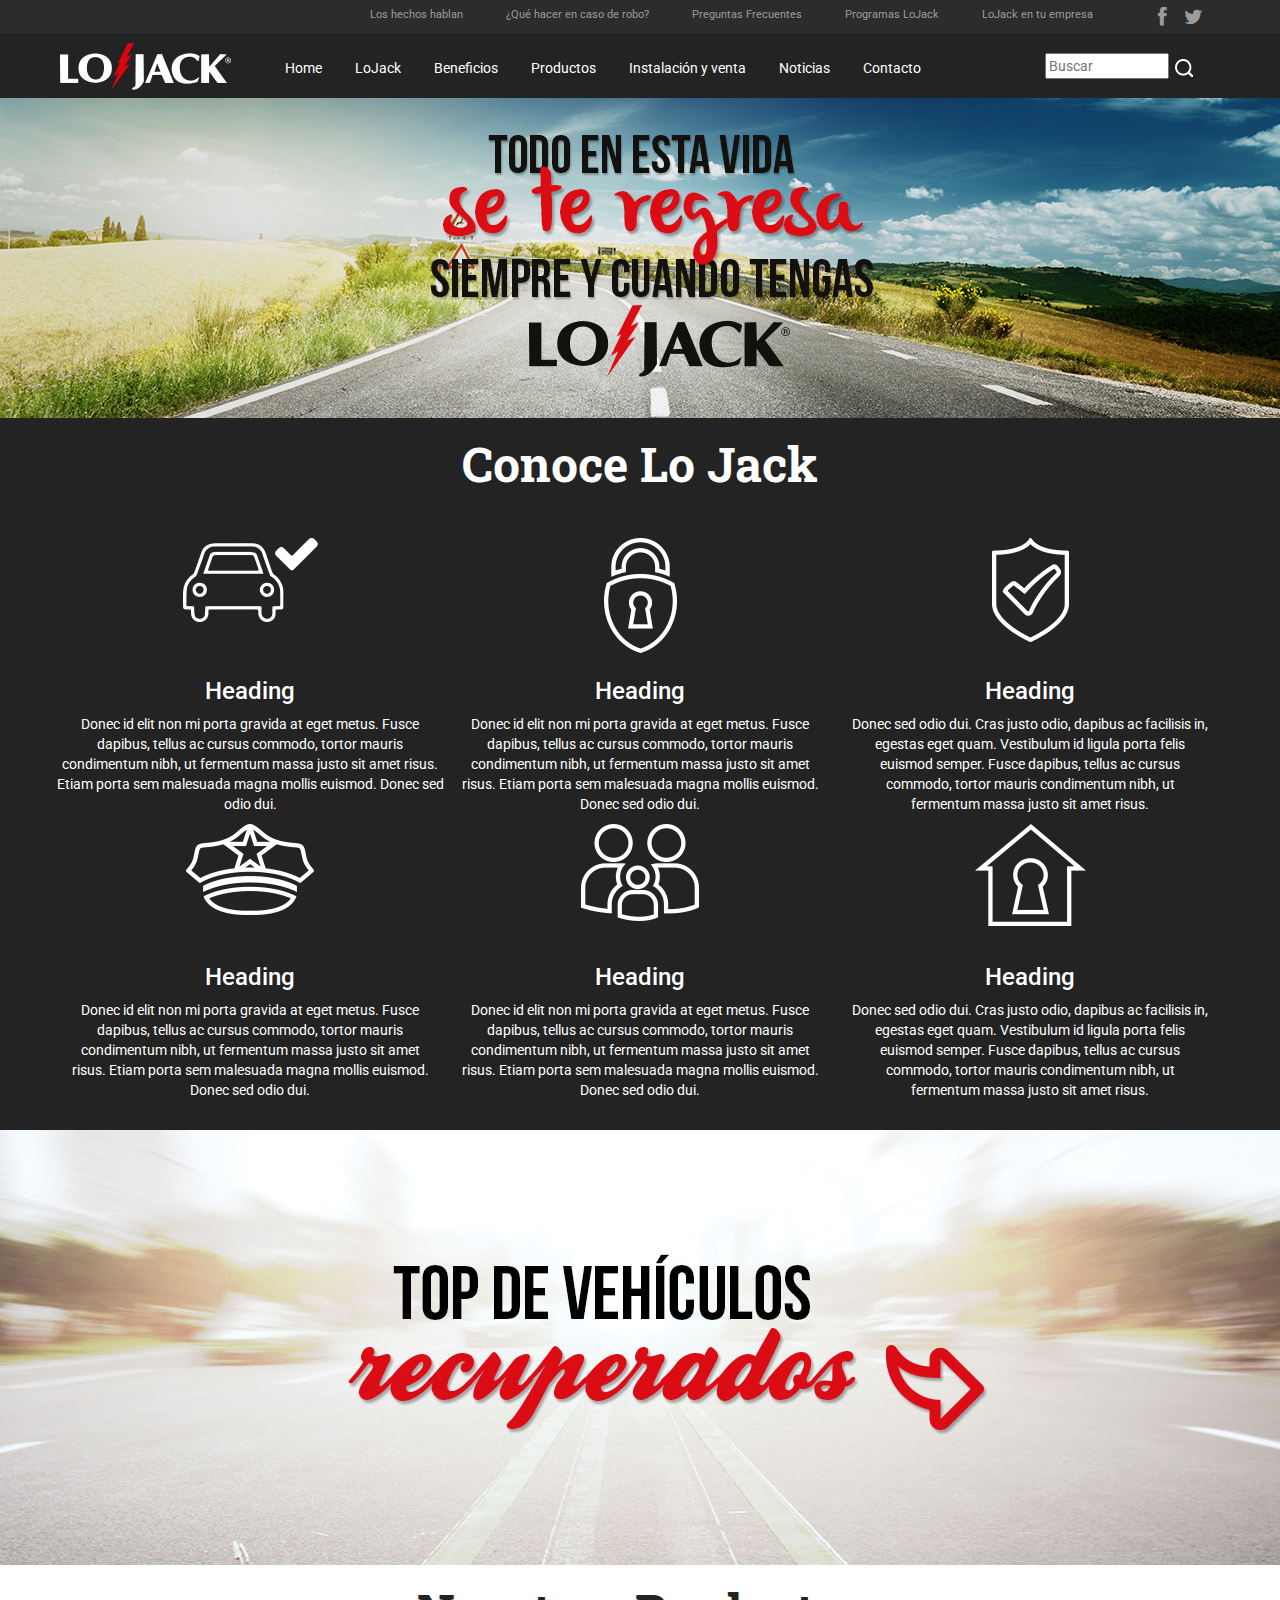
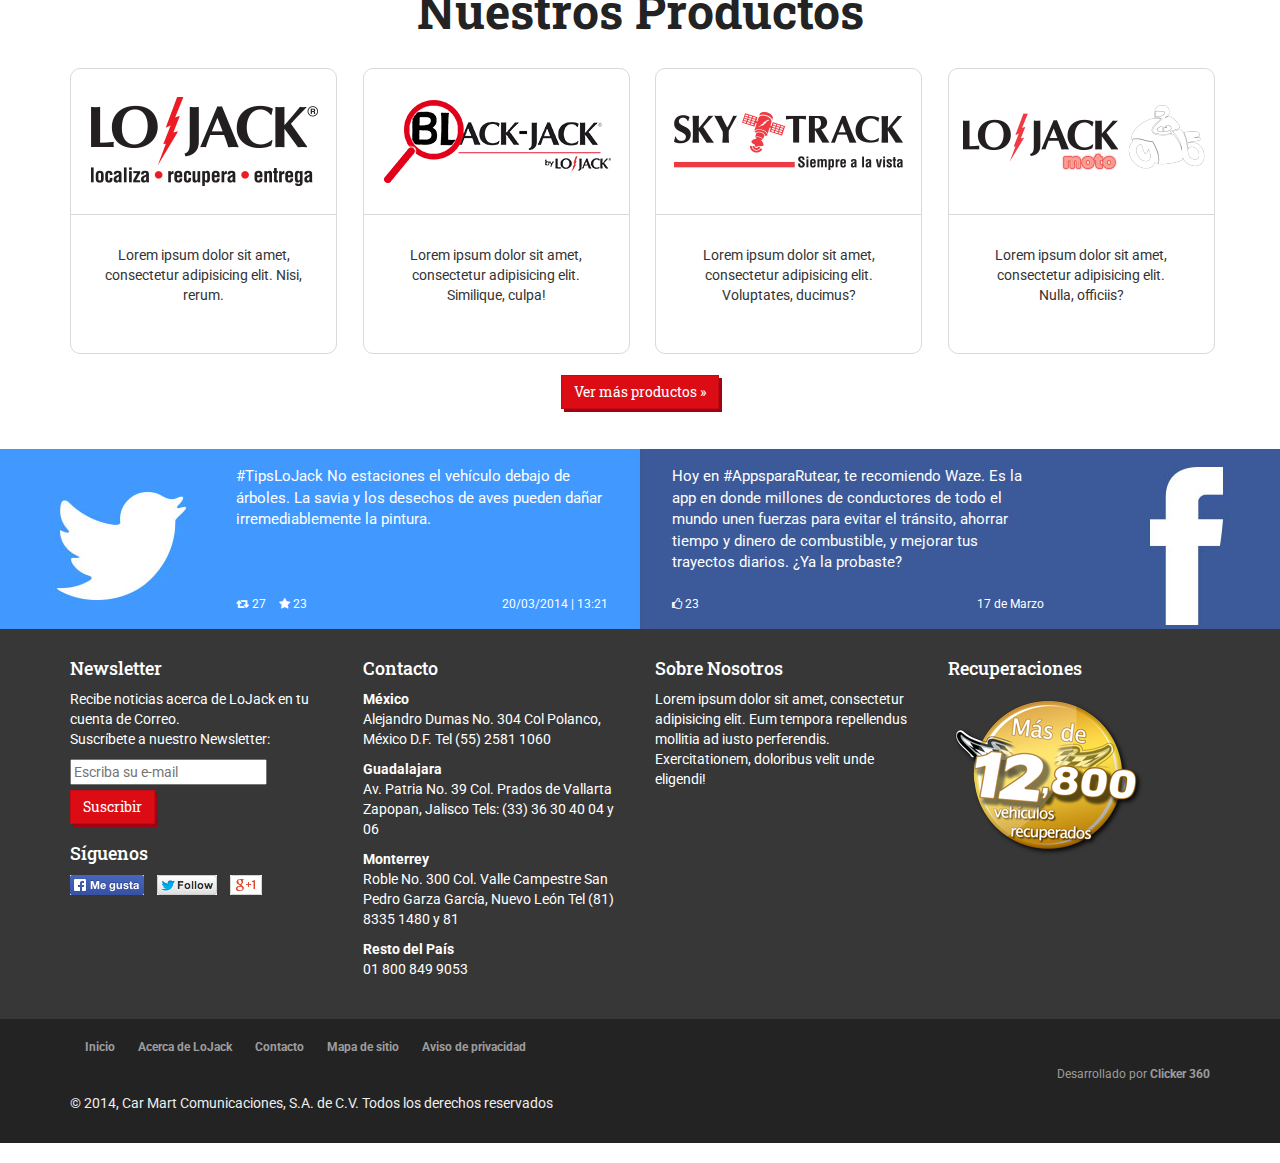
<file: index.html>
<!DOCTYPE html>
		<!--[if lt IE 7]>      <html class="no-js lt-ie9 lt-ie8 lt-ie7"> <![endif]-->
		<!--[if IE 7]>         <html class="no-js lt-ie9 lt-ie8"> <![endif]-->
		<!--[if IE 8]>         <html class="no-js lt-ie9"> <![endif]-->
		<!--[if gt IE 8]><!--> <html class="no-js"> <!--<![endif]-->
		<head>
				<meta charset="utf-8">
				<meta http-equiv="X-UA-Compatible" content="IE=edge,chrome=1">
				<title>Lo Jack | Recupera tu tranquilidad</title>
				<meta name="description" content="">
				<meta name="viewport" content="width=device-width">

				<link rel="stylesheet" href="library/css/libs/bootstrap.css">
				<style>
						body {
								
								padding-bottom: 20px;
						}
				</style>
				<link href='http://fonts.googleapis.com/css?family=Roboto:400,700,500' rel='stylesheet' type='text/css'>
				<link href='http://fonts.googleapis.com/css?family=Roboto+Slab:400,700' rel='stylesheet' type='text/css'>
				<link rel="stylesheet" href="library/fonts/font-awesome/css/font-awesome.min.css">
				<link rel="stylesheet" href="library/css/style.css">
				<script src="//code.jquery.com/jquery-1.10.2.min.js"></script>

				<script src="library/js/libs/modernizr-2.6.2-respond-1.1.0.min.js"></script>


		</head>
		<body>
				<!--[if lt IE 7]>
						<p class="chromeframe">
							Estas usando un navegador muy <strong>viejo</strong>. Por favor <a href="http://browsehappy.com/"> actualiza </a> tu navegador o activa el  <a href="http://www.google.com/chromeframe/?redirect=true">Frame de Google Chrome</a>
				<![endif]-->

				<header>
					<div class="secondary-menu">
						<div class="container">
							<div class="row">
								<div class="col-md-11 col-sm-10">
									<nav>
										<ul class="menu-sec list-inline">
											<li><a href="#">Los hechos hablan</a></li>
											<li><a href="#">¿Qué hacer en caso de robo?</a></li>
											<li><a href="#">Preguntas Frecuentes</a></li>
											<li><a href="#">Programas LoJack</a></li>
											<li><a href="#">LoJack en tu empresa</a></li>
										</ul>
									</nav>
								</div>
								<div class="col-md-1 col-sm-2">
									<span class="social-header">
										<a href="#" class="top-social"><i class="fa fa-facebook"></i></a>
										<a href="#" class="top-social"><i class="fa fa-twitter"></i></a>
									</span>
								</div>
							</div>
						</div>
					</div>
					<div class="primary-menu">
						<div class="container">
							<div class="row">
								<div class="col-md-2 col-sm-2">
									<div class="navbar-logo">
										<h1><a href="#" title=""><img src="library/images/logo-blanco.png"></a></h1>
									</div>
								</div>
								<div class="col-md-8 col-sm-8">
									<nav>
										<ul class="menu-prim">
											<li><a href="#">Home</a></li>
											<li><a href="#">LoJack</a></li>
											<li><a href="#">Beneficios</a></li>
											<li><a href="#">Productos</a></li>
											<li><a href="#">Instalación y venta</a></li>
											<li><a href="#">Noticias</a></li>
											<li><a href="#">Contacto</a></li>
										</ul>
									</nav>
								</div><!--/.navbar-collapse -->
								<div class="col-md-2 col-sm-2">


									<form class="searchbox">
										<input type="text" placeholder="Buscar" name="search" class="searchbox-input" required>
										<input type="submit" class="searchbox-submit" >
									</form>

								</div>
							</div>
						</div>
					</div>
				</header>
			<section class="highlights">
				<div class="slider-home">
					<div class="container-fluid">
						<div class="col-md-12">
						</div>
					</div>
				</div>

				<div class="container">
					<div class="row">
						<div class="col-xs-12">
							<h2 class="subtitle">Conoce Lo Jack</h2>
						</div>
					</div>
					<div class="row">
						<div class="col-lg-12 col-md-12 col-sm-12 col-xs-12">
							
							<div class="row">
								<div class="col-lg-4 col-md-4 col-sm-4 col-xs-10">
									<article class="highlight">
										<div class="row">
									<img src="library/images/carrito.png"></div>
									<div class="row">
									<h3>Heading</h3>
									<p>Donec id elit non mi porta gravida at eget metus. Fusce dapibus, tellus ac cursus commodo, tortor mauris condimentum nibh, ut fermentum massa justo sit amet risus. Etiam porta sem malesuada magna mollis euismod. Donec sed odio dui. </p></div>
									</article>
								</div>
								<div class="col-lg-4 col-md-4 col-sm-4 col-xs-10">
									<article class="highlight">
									<div class="row">
									<img src="library/images/candado.png"></div>
									<h3>Heading</h3>
									<p>Donec id elit non mi porta gravida at eget metus. Fusce dapibus, tellus ac cursus commodo, tortor mauris condimentum nibh, ut fermentum massa justo sit amet risus. Etiam porta sem malesuada magna mollis euismod. Donec sed odio dui. </p>
									</article>
								</div>
								
								<div class="col-lg-4 col-md-4 col-sm-4 col-xs-10 ">
									<article class="highlight">
									<div class="row">
									<img src="library/images/escudo.png"></div>
									<h3>Heading</h3>
									<p>Donec sed odio dui. Cras justo odio, dapibus ac facilisis in, egestas eget quam. Vestibulum id ligula porta felis euismod semper. Fusce dapibus, tellus ac cursus commodo, tortor mauris condimentum nibh, ut fermentum massa justo sit amet risus.</p>
									</article>
								</div>
							
							</div>
						</div>
					</div>

					<div class="row">
						<div class="col-lg-12 col-md-12 col-sm-12 hidden-xs">
							
							<div class="row">
								<div class="col-lg-4 col-md-4 col-sm-4">
									<article class="highlight">
									<div class="row">
									<img src="library/images/policia.png"></div>
									<h3>Heading</h3>
									<p>Donec id elit non mi porta gravida at eget metus. Fusce dapibus, tellus ac cursus commodo, tortor mauris condimentum nibh, ut fermentum massa justo sit amet risus. Etiam porta sem malesuada magna mollis euismod. Donec sed odio dui. </p>
									
									</article>
								</div>
								<div class="col-lg-4 col-md-4 col-sm-4 hidden-sm">
									<article class="highlight">
									<div class="row">
									<img src="library/images/familia.png"></div>
									<h3>Heading</h3>
									<p>Donec id elit non mi porta gravida at eget metus. Fusce dapibus, tellus ac cursus commodo, tortor mauris condimentum nibh, ut fermentum massa justo sit amet risus. Etiam porta sem malesuada magna mollis euismod. Donec sed odio dui. </p>
									
									</article>
								</div>
								
								<div class="col-lg-4 col-md-4 col-sm-4 hidden-sm">
									<article class="highlight">
									<div class="row">
									<img src="library/images/casa.png"></div>
									<h3>Heading</h3>
									<p>Donec sed odio dui. Cras justo odio, dapibus ac facilisis in, egestas eget quam. Vestibulum id ligula porta felis euismod semper. Fusce dapibus, tellus ac cursus commodo, tortor mauris condimentum nibh, ut fermentum massa justo sit amet risus.</p>
									
									</article>
								</div>
							
							</div>
						</div>
					</div>
				</div>
			</section>

	<section>
		<div class="slider-home-secundario">
			<div class="col-md-12">
			</div>
		</div>
	</section>

	<section>
		<div class="seccion-productos">
			<div class="container">
				<div class="row">
					<div class="col-md-12">
						<h2>Nuestros Productos</h2>
					</div>
				</div>
				<div class="row">
					<div class="col-md-3 col-sm-6">
						<article class="productos">
							<img src="library/images/lojack.png" alt="">
							<p>Lorem ipsum dolor sit amet, consectetur adipisicing elit. Nisi, rerum.</p>
						</article>
					</div>
					<div class="col-md-3 col-sm-6">
						<article class="productos">
							<img src="library/images/blackjack.png" alt="">
							<p>Lorem ipsum dolor sit amet, consectetur adipisicing elit. Similique, culpa!</p>
						</article>
					</div>
					<div class="col-md-3 col-sm-6 hidden-xs">
						<article class="productos">
							<img src="library/images/skytrack.png">
							<p>Lorem ipsum dolor sit amet, consectetur adipisicing elit. Voluptates, ducimus?</p>
						</article>
					</div>
					<div class="col-md-3 col-sm-6 hidden-xs">
						<article class="productos">
							<img src="library/images/lojack-moto.png" alt="">
							<p>Lorem ipsum dolor sit amet, consectetur adipisicing elit. Nulla, officiis?</p>
						</article>
					</div>
				</div>
				<div class="row">
					<div class="col-md-4 col-md-offset-4">
						<p><a class="btn btn-default" href="#">Ver más productos &raquo;</a></p>
					</div>
				</div>
			</div>
		</div>
	</section>

	<section>	<div class="social">
		<div class="container">
		
				<div class="col-md-6 col-sm-6">
					<div class="twitter-feed">
					
						<div class="col-md-offset-3 col-md-9">
							<p style="height:80px;">#TipsLoJack No estaciones el vehículo debajo de árboles. La savia y los desechos de aves pueden dañar irremediablemente la pintura.</p>
							<div class="row fecha-social">
								<div class="col-md-4">
									<span><i class="fa fa-retweet"></i> 27</span>
									<span style="margin-left:10px;"><i class="fa fa-star"></i> 23</span>

								</div>
								<div class="col-md-8">
									<p style="text-align:right">20/03/2014   |   13:21</p>
								</div>
							</div>
						</div>
					</div>
				</div>
			
			
				<div class="col-md-6 col-sm-6">
					<div class="facebook-feed">
						<div class="col-md-9">
							<p style="height:80px;">Hoy en #AppsparaRutear, te recomiendo Waze. Es la app en donde millones de conductores de todo el mundo unen fuerzas para evitar el tránsito, ahorrar tiempo y dinero de combustible, y mejorar tus trayectos diarios. ¿Ya la probaste?</p>
							<div class="row fecha-social">
								<div class="col-md-3">
									<span><i class="fa fa-thumbs-o-up"></i> 23</span>
								</div>
								<div class="col-md-9">
									<p style="text-align:right">17 de Marzo</p>
								</div>
							</div>
						</div>

						<div class="col-md-3">
							
						</div>
					</div>
				</div>
			</div>
		</div>

	</section>



			<footer>
				<div class="footer-principal">
					<div class="container">
						<div class="row">
							<div class="col-md-3 col-sm-6">
								<article class="footer-section">
									<h3>Newsletter</h3>
									<p>Recibe noticias acerca de LoJack en tu cuenta de Correo. <br>Suscríbete a nuestro Newsletter:</p>
									<form>
										<input type="text" placeholder="Escriba su e-mail" name="news-suscribe" class="searchbox-input" required><br>
										<input type="submit" class="btn btn-default" value="Suscribir" style="margin-top:5px;"><br>
									</form>
									<h3>Síguenos</h3>
									<img src="library/images/fb-likebtn.png" style="margin-right:10px;">
									<img src="library/images/tw-followbtn.png" style="margin-right:10px;">
									<img src="library/images/google-plusbtn.png" style="margin-right:10px;">
								</article>
							</div>
							<div class="col-md-3 col-sm-6">
								<article class="footer-section">
									<h3>Contacto</h3>
									<p><strong>México</strong><br> Alejandro Dumas No. 304 Col Polanco, México D.F. Tel (55) 2581 1060</p>
									<p><strong>Guadalajara</strong> <br>Av. Patria No. 39 Col. Prados de Vallarta Zapopan, Jalisco Tels: (33) 36 30 40 04 y 06</p>
									<p><strong>Monterrey</strong> <br>Roble No. 300 Col. Valle Campestre San Pedro Garza García, Nuevo León Tel (81) 8335 1480 y 81</p>
									<p><strong>Resto del País</strong><br>01 800 849 9053</p>
								</article>
							</div>
							<div class="col-md-3 col-sm-6">
								<article class="footer-section">
									<h3>Sobre Nosotros</h3>
									Lorem ipsum dolor sit amet, consectetur adipisicing elit. Eum tempora repellendus mollitia ad iusto perferendis. Exercitationem, doloribus velit unde eligendi!
								</article>
							</div>
							<div class="col-md-3 col-sm-6">
								<article class="footer-section">
									<h3>Recuperaciones</h3>
									<p><img src="library/images/sello-recuperaciones.png"></p>
								</article>
							</div>
						</div>
					</div>

				</div>

				<div class="footer-secundario">
					<div class="container">
						<div class="row">
							<div class="col-md-12">
								<nav>
									<ul class="menu-sec list-inline">
										<li><a href="#">Inicio</a></li>
										<li><a href="#">Acerca de LoJack</a></li>
										<li><a href="#">Contacto</a></li>
										<li><a href="#">Mapa de sitio</a></li>
										<li><a href="#">Aviso de privacidad</a></li>
									</ul>
								</nav>
							</div>
						</div>
						<div class="row">
							<div class="col-md-3 col-md-offset-9" style="color:#9c9c9c; font-size: 12px; text-align:right;">
								<p>Desarrollado por <a href="#">Clicker 360</a></p>
							</div>
						</div>
						<div class="row">
							<div class="col-md-6">
								<p>&copy; 2014, Car Mart Comunicaciones, S.A. de C.V. Todos los derechos reservados</p>
							</div>
						</div>
					</div>
				</div>
			</footer>



		<script src="//ajax.googleapis.com/ajax/libs/jquery/1.10.1/jquery.min.js"></script>
				<script>window.jQuery || document.write('<script src="library/js/libs/jquery-1.10.1.min.js"><\/script>')</script>

				<script src="library/js/libs/bootstrap.min.js"></script>

				<script src="library/js/plugins.js"></script>
				<script src="library/js/main.js"></script>


				<script>
						var _gaq=[['_setAccount','UA-XXXXX-X'],['_trackPageview']];
						(function(d,t){var g=d.createElement(t),s=d.getElementsByTagName(t)[0];
						g.src='//www.google-analytics.com/ga.js';
						s.parentNode.insertBefore(g,s)}(document,'script'));
				</script>
		</body>
</html>
</file>
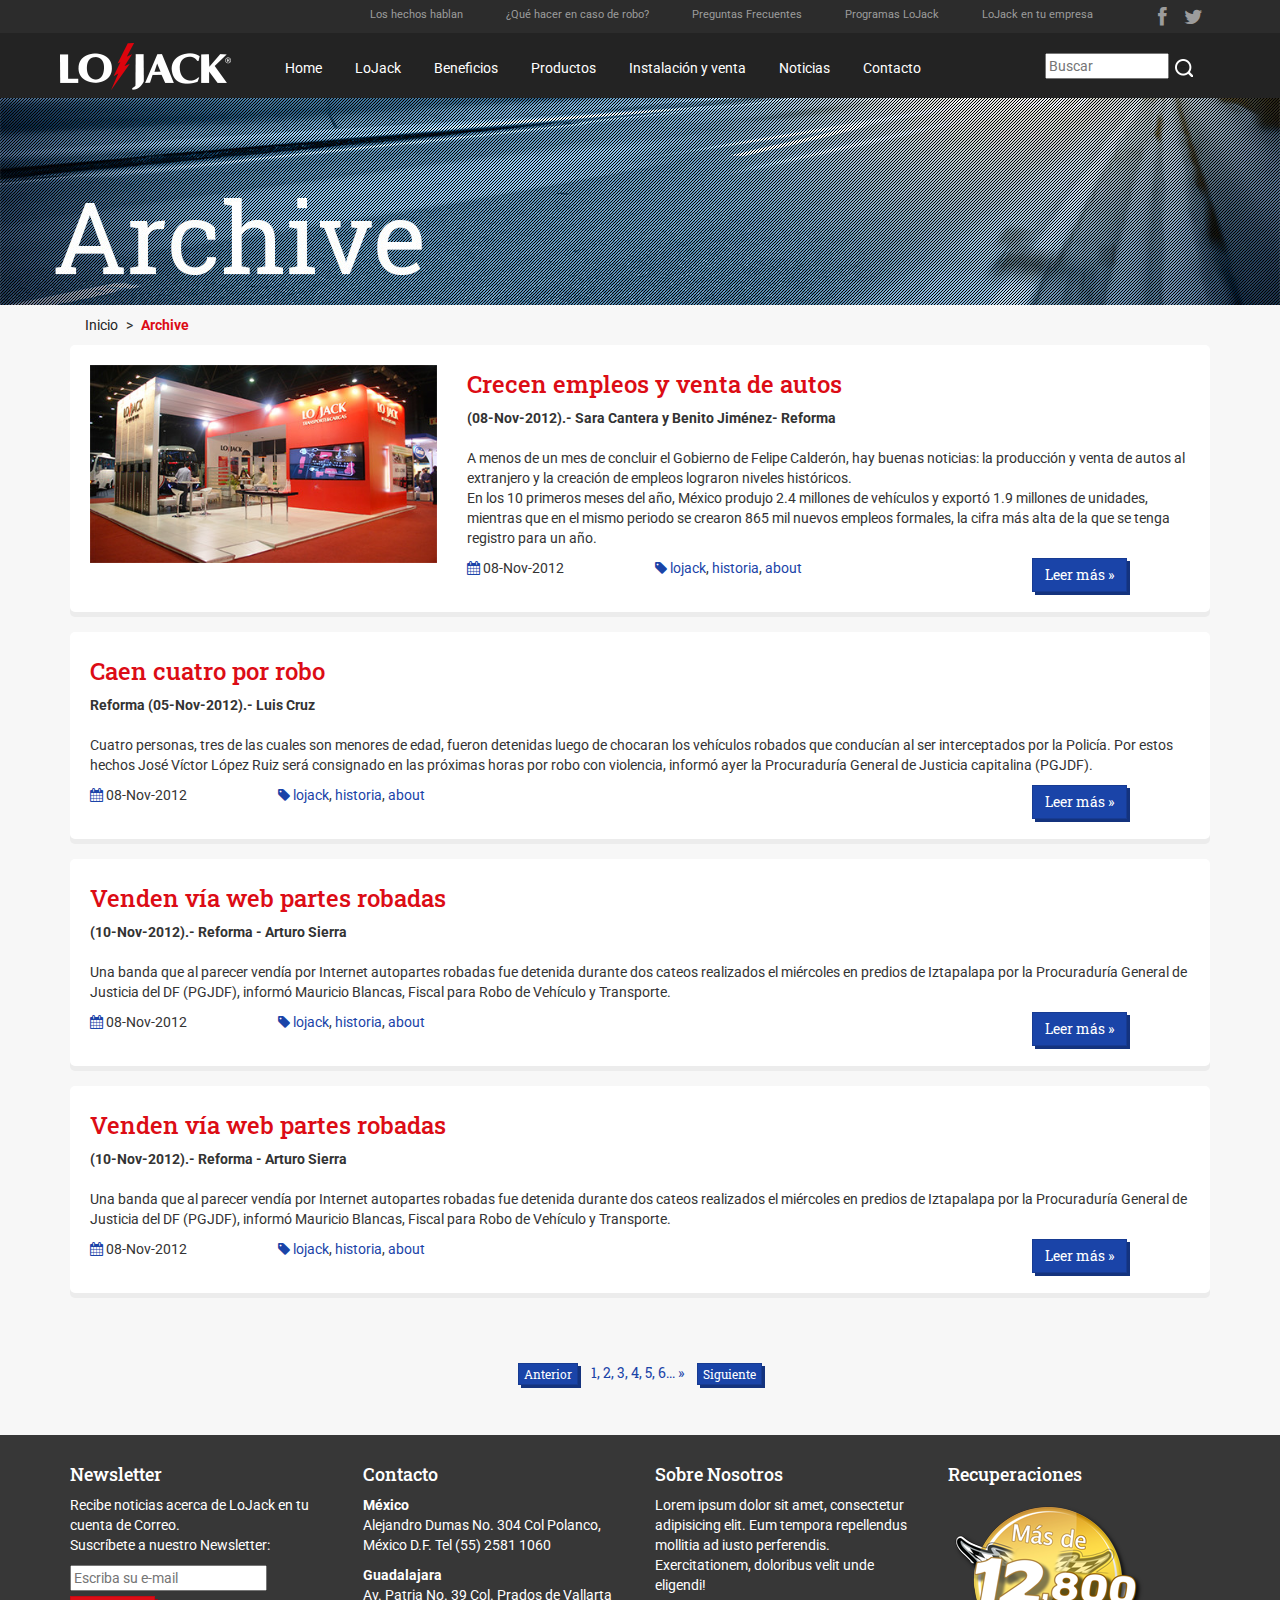
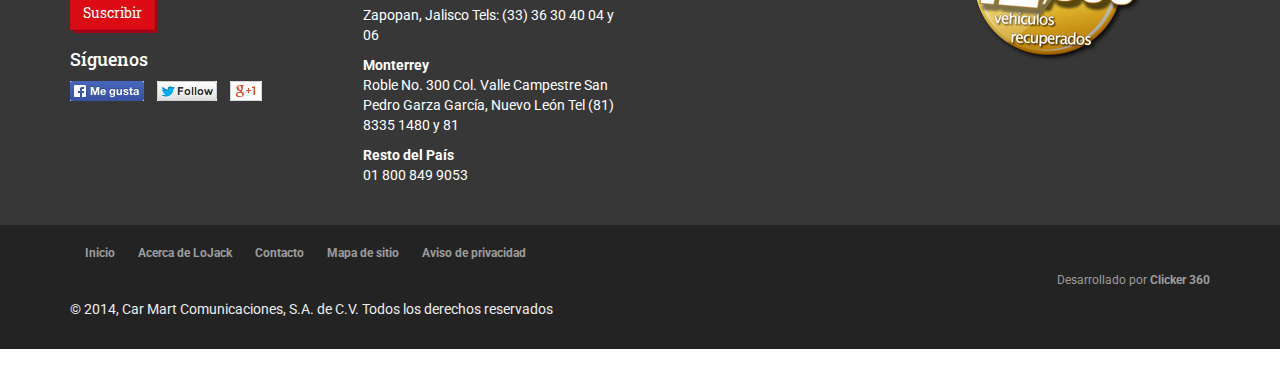
<file: archive.html>
<!DOCTYPE html>
		<!--[if lt IE 7]>      <html class="no-js lt-ie9 lt-ie8 lt-ie7"> <![endif]-->
		<!--[if IE 7]>         <html class="no-js lt-ie9 lt-ie8"> <![endif]-->
		<!--[if IE 8]>         <html class="no-js lt-ie9"> <![endif]-->
		<!--[if gt IE 8]><!--> <html class="no-js"> <!--<![endif]-->
		<head>
				<meta charset="utf-8">
				<meta http-equiv="X-UA-Compatible" content="IE=edge,chrome=1">
				<title>Lo Jack | Recupera tu tranquilidad</title>
				<meta name="description" content="">
				<meta name="viewport" content="width=device-width">

				<link rel="stylesheet" href="library/css/libs/bootstrap.css">
				<style>
						body {
								
								padding-bottom: 20px;
						}
				</style>
				<link href='http://fonts.googleapis.com/css?family=Roboto:400,400italic,700,500' rel='stylesheet' type='text/css'>
				<link href='http://fonts.googleapis.com/css?family=Roboto+Slab:400,700' rel='stylesheet' type='text/css'>
				<link rel="stylesheet" href="library/fonts/font-awesome/css/font-awesome.min.css">
				<link rel="stylesheet" href="library/css/style.css">
				<script src="//code.jquery.com/jquery-1.10.2.min.js"></script>

				<script src="library/js/libs/modernizr-2.6.2-respond-1.1.0.min.js"></script>


		</head>
		<body>
				<!--[if lt IE 7]>
						<p class="chromeframe">
							Estas usando un navegador muy <strong>viejo</strong>. Por favor <a href="http://browsehappy.com/"> actualiza </a> tu navegador o activa el  <a href="http://www.google.com/chromeframe/?redirect=true">Frame de Google Chrome</a>
				<![endif]-->

				<header>
					<div class="secondary-menu">
						<div class="container">
							<div class="row">
								<div class="col-md-11 col-sm-10">
									<nav>
										<ul class="menu-sec list-inline">
											<li><a href="#">Los hechos hablan</a></li>
											<li><a href="#">¿Qué hacer en caso de robo?</a></li>
											<li><a href="#">Preguntas Frecuentes</a></li>
											<li><a href="#">Programas LoJack</a></li>
											<li><a href="#">LoJack en tu empresa</a></li>
										</ul>
									</nav>
								</div>
								<div class="col-md-1 col-sm-2">
									<span class="social-header">
										<a href="#" class="top-social"><i class="fa fa-facebook"></i></a>
										<a href="#" class="top-social"><i class="fa fa-twitter"></i></a>
									</span>
								</div>
							</div>
						</div>
					</div>
					<div class="primary-menu">
						<div class="container">
							<div class="row">
								<div class="col-md-2 col-sm-2">
									<div class="navbar-logo">
										<h1><a href="#" title=""><img src="library/images/logo-blanco.png"></a></h1>
									</div>
								</div>
								<div class="col-md-8 col-sm-8">
									<nav>
										<ul class="menu-prim">
											<li><a href="#">Home</a></li>
											<li><a href="#">LoJack</a></li>
											<li><a href="#">Beneficios</a></li>
											<li><a href="#">Productos</a></li>
											<li><a href="#">Instalación y venta</a></li>
											<li><a href="#">Noticias</a></li>
											<li><a href="#">Contacto</a></li>
										</ul>
									</nav>
								</div><!--/.navbar-collapse -->
								<div class="col-md-2 col-sm-2">


									<form class="searchbox">
										<input type="text" placeholder="Buscar" name="search" class="searchbox-input" required>
										<input type="submit" class="searchbox-submit" >
									</form>

								</div>
							</div>
						</div>
					</div>
				</header>





	<div class="head-archive"></div>

<section class="archive">
	<div class="container">
		<div class="row">
			<div class="col-md-12">
				<div class="breadcrumbs">
					<span><a href="#">Inicio</a> > </span><span class="actual-bc"><a href="#">Archive</a></span>
				</div>
				<article>
					<div class="archivo">
						<div class="row">
							<div class="col-md-4">
								<img src="library/images/img-historia.jpg">
							</div>
							<div class="col-md-8">
								<div class="texto-archivo">
								<h2>
									<a href="#">Crecen empleos y venta de autos</a>
								</h2>
								<span class="autor-archivo">(08-Nov-2012).- Sara Cantera y Benito Jiménez- Reforma</span>
								<br>
								<br>
								<p>
									A menos de un mes de concluir el Gobierno de Felipe Calderón, hay buenas noticias: la producción y venta de autos al extranjero y la creación de empleos lograron niveles históricos. <br>
									En los 10 primeros meses del año, México produjo 2.4 millones de vehículos y exportó 1.9 millones de unidades, mientras que en el mismo periodo se crearon 865 mil nuevos empleos formales, la cifra más alta de la que se tenga registro para un año. 
								</p>
								</div>
								<div class="row">
									<div class="col-md-3">
										<div class="date">
											<i class="fa fa-calendar"></i> 08-Nov-2012
										</div>
									</div>
									<div class="col-md-3">
										<div class="tags">
											<i class="fa fa-tag"></i> <span><a href="#">lojack</a>, <a href="#">historia</a>, <a href="#">about</a></span>
										</div>
									</div>
									<div class="col-md-3 col-md-offset-3">
										<span class="btn btn-primary">
											<a href="#">Leer más &raquo;</a>
										</span>
									</div>
								</div>
							</div>
						</div>
					</div>
				</article>
				
				<article>
					<div class="archivo">
						<div class="row">
							<div class="col-md-12">
								<div class="texto-archivo">
								<h2>
									<a href="#">Caen cuatro por robo</a>
								</h2>
								<span class="autor-archivo">Reforma (05-Nov-2012).- Luis Cruz</span>
								<br>
								<br>
								<p>
									Cuatro personas, tres de las cuales son menores de edad, fueron detenidas luego de chocaran los vehículos robados que conducían al ser interceptados por la Policía. Por estos hechos José Víctor López Ruiz será consignado en las próximas horas por robo con violencia, informó ayer la Procuraduría General de Justicia capitalina (PGJDF). 
								</p>
								</div>
								<div class="row">
									<div class="col-md-2">
										<div class="date">
											<i class="fa fa-calendar"></i> 08-Nov-2012
										</div>
									</div>
									<div class="col-md-4">
										<div class="tags">
											<i class="fa fa-tag"></i> <span><a href="#">lojack</a>, <a href="#">historia</a>, <a href="#">about</a></span>
										</div>
									</div>
									<div class="col-md-2 col-md-offset-4">
										<span class="btn btn-primary">
											<a href="#">Leer más &raquo;</a>
										</span>
									</div>
								</div>
							</div>
						</div>
					</div>
				</article>

				<article>
					<div class="archivo">
						<div class="row">
							<div class="col-md-12">
								<div class="texto-archivo">
								<h2>
									<a href="#">Venden vía web partes robadas</a>
								</h2>
								<span class="autor-archivo">(10-Nov-2012).- Reforma - Arturo Sierra </span>
								<br>
								<br>
								<p>
									Una banda que al parecer vendía por Internet autopartes robadas fue detenida durante dos cateos realizados el miércoles en predios de Iztapalapa por la Procuraduría General de Justicia del DF (PGJDF), informó Mauricio Blancas, Fiscal para Robo de Vehículo y Transporte. 
								</p>
								</div>
								<div class="row">
									<div class="col-md-2">
										<div class="date">
											<i class="fa fa-calendar"></i> 08-Nov-2012
										</div>
									</div>
									<div class="col-md-4">
										<div class="tags">
											<i class="fa fa-tag"></i> <span><a href="#">lojack</a>, <a href="#">historia</a>, <a href="#">about</a></span>
										</div>
									</div>
									<div class="col-md-2 col-md-offset-4">
										<span class="btn btn-primary">
											<a href="#">Leer más &raquo;</a>
										</span>
									</div>
								</div>
							</div>
						</div>
					</div>
				</article>

				<article>
					<div class="archivo">
						<div class="row">
							<div class="col-md-12">
								<div class="texto-archivo">
								<h2>
									<a href="#">Venden vía web partes robadas</a>
								</h2>
								<span class="autor-archivo">(10-Nov-2012).- Reforma - Arturo Sierra </span>
								<br>
								<br>
								<p>
									Una banda que al parecer vendía por Internet autopartes robadas fue detenida durante dos cateos realizados el miércoles en predios de Iztapalapa por la Procuraduría General de Justicia del DF (PGJDF), informó Mauricio Blancas, Fiscal para Robo de Vehículo y Transporte. 
								</p>
								</div>
								<div class="row">
									<div class="col-md-2">
										<div class="date">
											<i class="fa fa-calendar"></i> 08-Nov-2012
										</div>
									</div>
									<div class="col-md-4">
										<div class="tags">
											<i class="fa fa-tag"></i> <span><a href="#">lojack</a>, <a href="#">historia</a>, <a href="#">about</a></span>
										</div>
									</div>
									<div class="col-md-2 col-md-offset-4">
										<span class="btn btn-primary">
											<a href="#">Leer más &raquo;</a>
										</span>
									</div>
								</div>
							</div>
						</div>
					</div>
				</article>
			</div>
		</div>
	</div>
</section>

<div class="pag">
	<div class="container">
		<div class="row">
			<div class="col-md-4 col-md-offset-4">
				<span class="btn btn-primary btn-xs">
					Anterior 
				</span>
				<span class="paginacion">
					1, 2, 3, 4, 5, 6... &raquo;
				</span>
				<span class="btn btn-primary btn-xs">
					 Siguiente
				</span>
			</div>
		</div>
	</div>
</div>



			<footer>
				<div class="footer-principal">
					<div class="container">
						<div class="row">
							<div class="col-md-3 col-sm-6">
								<article class="footer-section">
									<h3>Newsletter</h3>
									<p>Recibe noticias acerca de LoJack en tu cuenta de Correo. <br>Suscríbete a nuestro Newsletter:</p>
									<form>
										<input type="text" placeholder="Escriba su e-mail" name="news-suscribe" class="searchbox-input" required><br>
										<input type="submit" class="btn btn-default" value="Suscribir" style="margin-top:5px;"><br>
									</form>
									<h3>Síguenos</h3>
									<img src="library/images/fb-likebtn.png" style="margin-right:10px;">
									<img src="library/images/tw-followbtn.png" style="margin-right:10px;">
									<img src="library/images/google-plusbtn.png" style="margin-right:10px;">
								</article>
							</div>
							<div class="col-md-3 col-sm-6">
								<article class="footer-section">
									<h3>Contacto</h3>
									<p><strong>México</strong><br> Alejandro Dumas No. 304 Col Polanco, México D.F. Tel (55) 2581 1060</p>
									<p><strong>Guadalajara</strong> <br>Av. Patria No. 39 Col. Prados de Vallarta Zapopan, Jalisco Tels: (33) 36 30 40 04 y 06</p>
									<p><strong>Monterrey</strong> <br>Roble No. 300 Col. Valle Campestre San Pedro Garza García, Nuevo León Tel (81) 8335 1480 y 81</p>
									<p><strong>Resto del País</strong><br>01 800 849 9053</p>
								</article>
							</div>
							<div class="col-md-3 col-sm-6">
								<article class="footer-section">
									<h3>Sobre Nosotros</h3>
									Lorem ipsum dolor sit amet, consectetur adipisicing elit. Eum tempora repellendus mollitia ad iusto perferendis. Exercitationem, doloribus velit unde eligendi!
								</article>
							</div>
							<div class="col-md-3 col-sm-6">
								<article class="footer-section">
									<h3>Recuperaciones</h3>
									<p><img src="library/images/sello-recuperaciones.png"></p>
								</article>
							</div>
						</div>
					</div>

				</div>

				<div class="footer-secundario">
					<div class="container">
						<div class="row">
							<div class="col-md-12">
								<nav>
									<ul class="menu-sec list-inline">
										<li><a href="#">Inicio</a></li>
										<li><a href="#">Acerca de LoJack</a></li>
										<li><a href="#">Contacto</a></li>
										<li><a href="#">Mapa de sitio</a></li>
										<li><a href="#">Aviso de privacidad</a></li>
									</ul>
								</nav>
							</div>
						</div>
						<div class="row">
							<div class="col-md-3 col-md-offset-9" style="color:#9c9c9c; font-size: 12px; text-align:right;">
								<p>Desarrollado por <a href="#">Clicker 360</a></p>
							</div>
						</div>
						<div class="row">
							<div class="col-md-6">
								<p>&copy; 2014, Car Mart Comunicaciones, S.A. de C.V. Todos los derechos reservados</p>
							</div>
						</div>
					</div>
				</div>
			</footer>



		<script src="//ajax.googleapis.com/ajax/libs/jquery/1.10.1/jquery.min.js"></script>
				<script>window.jQuery || document.write('<script src="library/js/libs/jquery-1.10.1.min.js"><\/script>')</script>

				<script src="library/js/libs/bootstrap.min.js"></script>

				<script src="library/js/plugins.js"></script>
				<script src="library/js/main.js"></script>


				<script>
						var _gaq=[['_setAccount','UA-XXXXX-X'],['_trackPageview']];
						(function(d,t){var g=d.createElement(t),s=d.getElementsByTagName(t)[0];
						g.src='//www.google-analytics.com/ga.js';
						s.parentNode.insertBefore(g,s)}(document,'script'));
				</script>
		</body>
</html>
</file>
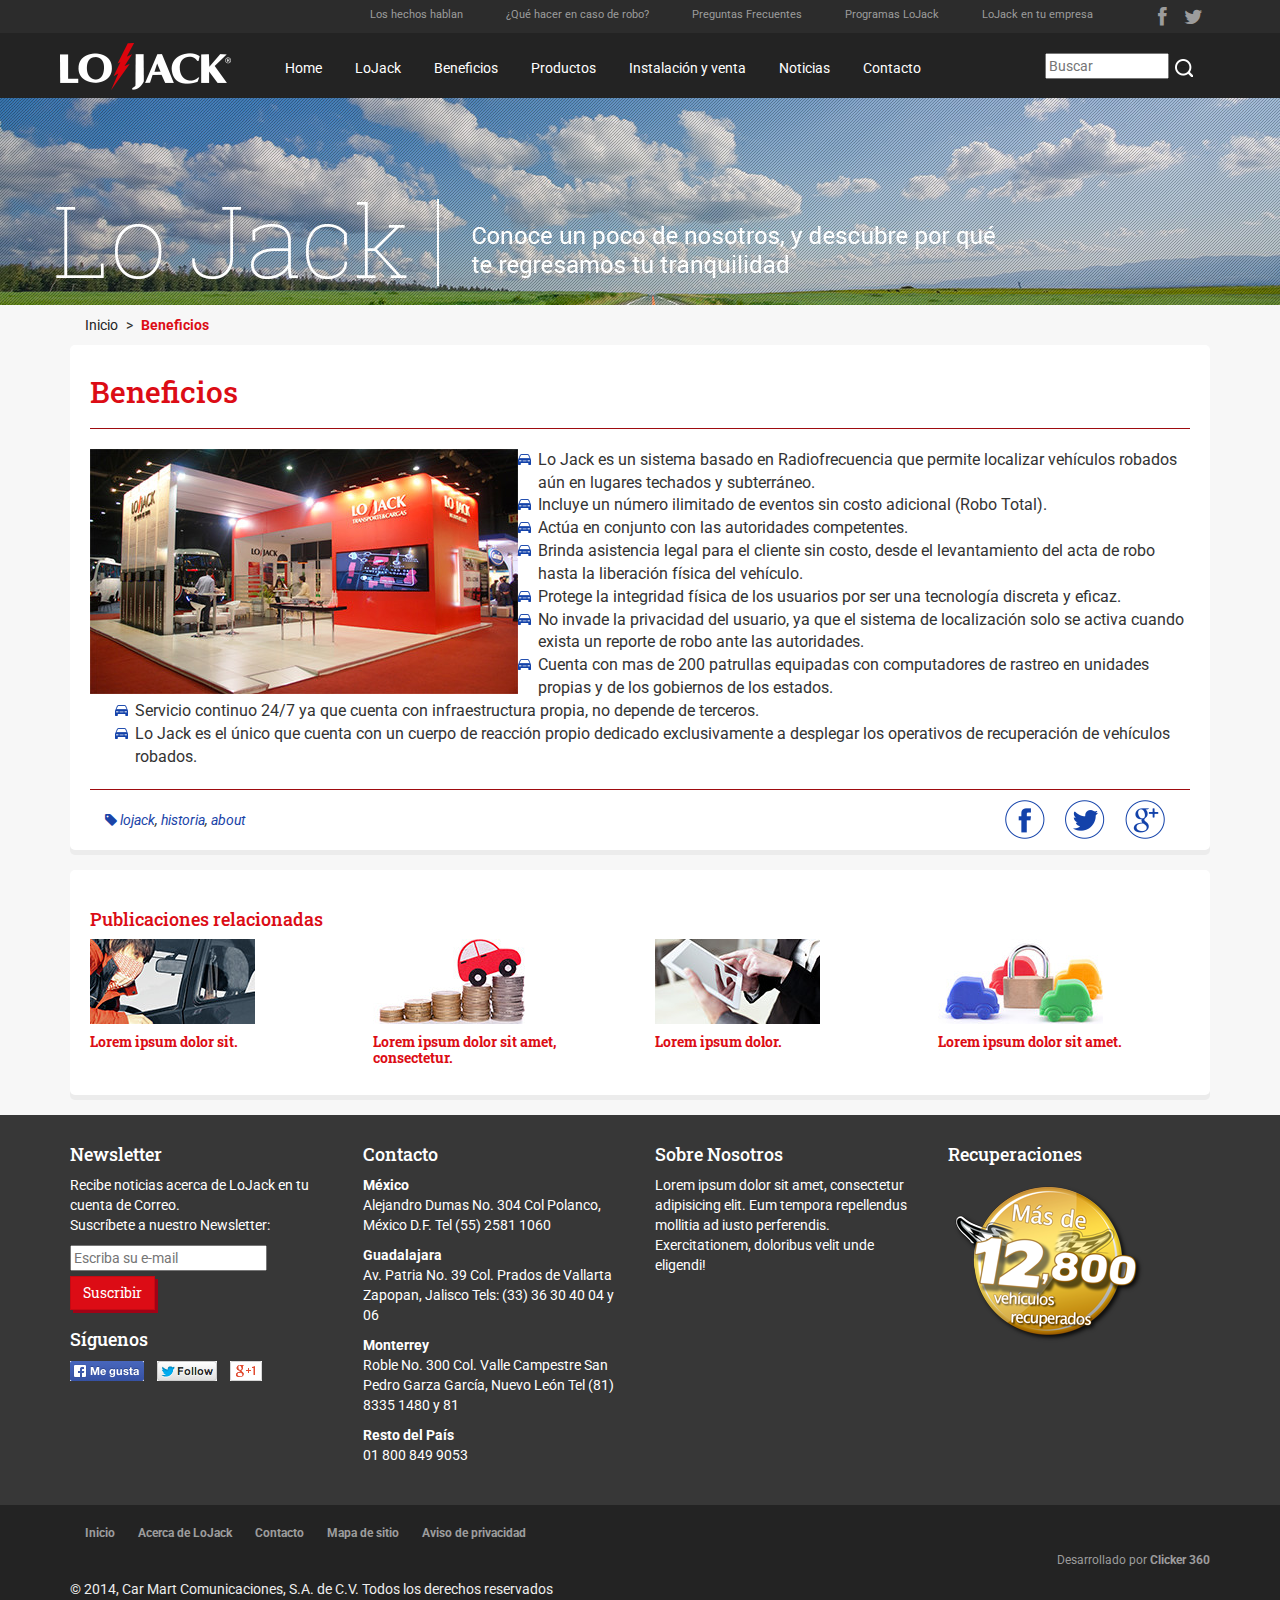
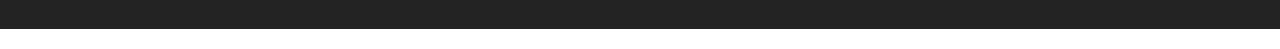
<file: beneficios.html>
<!DOCTYPE html>
		<!--[if lt IE 7]>      <html class="no-js lt-ie9 lt-ie8 lt-ie7"> <![endif]-->
		<!--[if IE 7]>         <html class="no-js lt-ie9 lt-ie8"> <![endif]-->
		<!--[if IE 8]>         <html class="no-js lt-ie9"> <![endif]-->
		<!--[if gt IE 8]><!--> <html class="no-js"> <!--<![endif]-->
		<head>
				<meta charset="utf-8">
				<meta http-equiv="X-UA-Compatible" content="IE=edge,chrome=1">
				<title>Lo Jack | Recupera tu tranquilidad</title>
				<meta name="description" content="">
				<meta name="viewport" content="width=device-width">

				<link rel="stylesheet" href="library/css/libs/bootstrap.css">
				<style>
						body {
								
								padding-bottom: 20px;
						}
				</style>
				<link href='http://fonts.googleapis.com/css?family=Roboto:400,400italic,700,500' rel='stylesheet' type='text/css'>
				<link href='http://fonts.googleapis.com/css?family=Roboto+Slab:400,700' rel='stylesheet' type='text/css'>
				<link rel="stylesheet" href="library/fonts/font-awesome/css/font-awesome.min.css">
				<link rel="stylesheet" href="library/css/style.css">
				<script src="//code.jquery.com/jquery-1.10.2.min.js"></script>

				<script src="library/js/libs/modernizr-2.6.2-respond-1.1.0.min.js"></script>


		</head>
		<body>
				<!--[if lt IE 7]>
						<p class="chromeframe">
							Estas usando un navegador muy <strong>viejo</strong>. Por favor <a href="http://browsehappy.com/"> actualiza </a> tu navegador o activa el  <a href="http://www.google.com/chromeframe/?redirect=true">Frame de Google Chrome</a>
				<![endif]-->

				<header>
					<div class="secondary-menu">
						<div class="container">
							<div class="row">
								<div class="col-md-11 col-sm-10">
									<nav>
										<ul class="menu-sec list-inline">
											<li><a href="#">Los hechos hablan</a></li>
											<li><a href="#">¿Qué hacer en caso de robo?</a></li>
											<li><a href="#">Preguntas Frecuentes</a></li>
											<li><a href="#">Programas LoJack</a></li>
											<li><a href="#">LoJack en tu empresa</a></li>
										</ul>
									</nav>
								</div>
								<div class="col-md-1 col-sm-2">
									<span class="social-header">
										<a href="#" class="top-social"><i class="fa fa-facebook"></i></a>
										<a href="#" class="top-social"><i class="fa fa-twitter"></i></a>
									</span>
								</div>
							</div>
						</div>
					</div>
					<div class="primary-menu">
						<div class="container">
							<div class="row">
								<div class="col-md-2 col-sm-2">
									<div class="navbar-logo">
										<h1><a href="#" title=""><img src="library/images/logo-blanco.png"></a></h1>
									</div>
								</div>
								<div class="col-md-8 col-sm-8">
									<nav>
										<ul class="menu-prim">
											<li><a href="#">Home</a></li>
											<li><a href="#">LoJack</a></li>
											<li><a href="#">Beneficios</a></li>
											<li><a href="#">Productos</a></li>
											<li><a href="#">Instalación y venta</a></li>
											<li><a href="#">Noticias</a></li>
											<li><a href="#">Contacto</a></li>
										</ul>
									</nav>
								</div><!--/.navbar-collapse -->
								<div class="col-md-2 col-sm-2">


									<form class="searchbox">
										<input type="text" placeholder="Buscar" name="search" class="searchbox-input" required>
										<input type="submit" class="searchbox-submit" >
									</form>

								</div>
							</div>
						</div>
					</div>
				</header>



	<div class="head-single"></div>

	<section class="single">
		<div class="container">
			<div class="row">
				<div class="col-md-12">
					<div class="breadcrumbs">
						<span><a href="#">Inicio</a> > </span><span class="actual-bc"><a href="#">Beneficios</a></span>
					</div>
					<div class="">
						<article>
							<div class="articulo">
								<h1>
									Beneficios
								</h1>
								<hr>
								<p>
									<img src="library/images/img-historia.jpg">
									<ul>
										<li>Lo Jack es un sistema basado en Radiofrecuencia que permite localizar vehículos robados aún en lugares techados y subterráneo.</li>
										<li>Incluye un número ilimitado de eventos sin costo adicional (Robo Total).</li>
										<li>Actúa en conjunto con las autoridades competentes.</li>
										<li>Brinda asistencia legal para el cliente sin costo, desde el levantamiento del acta de robo hasta la liberación física del vehículo.</li>
										<li>Protege la integridad física de los usuarios por ser una tecnología discreta y eficaz.</li>
										<li>No invade la privacidad del usuario, ya que el sistema de localización solo se activa cuando exista un reporte de robo ante las autoridades.</li>
										<li>Cuenta con mas de 200 patrullas equipadas con computadores de rastreo en unidades propias y de los gobiernos de los estados.</li>
										<li>Servicio continuo 24/7 ya que cuenta con infraestructura propia, no depende de terceros.</li>
										<li>Lo Jack es el único que cuenta con un cuerpo de reacción propio dedicado exclusivamente a desplegar los operativos de recuperación de vehículos robados.</li>
									</ul>
								</p>
								<hr>
								<div class="col-md-6">
									<div class="tags">
										<i class="fa fa-tag"></i> <span><a href="#">lojack</a>, <a href="#">historia</a>, <a href="#">about</a></span>
									</div>
								</div>
								<div class="col-md-6">
									<div class="share">
										<a href="#"><img src="library/images/share-google.png"></a>
										<a href="#"><img src="library/images/share-twitter.png"></a>
										<a href="#"><img src="library/images/share-facebook.png"></a>
									</div>
								</div>
							</div>
						</article>
					</div>
					<div class="row">
						<div class="col-md-12">
							<div class="">
								<div class="related">
									<h3>
										Publicaciones relacionadas
									</h3>
									<div class="row">
										<div class="col-md-3">
											<img src="library/images/rel1.jpg">
											<h4>Lorem ipsum dolor sit.</h4>
										</div>
										<div class="col-md-3">
											<img src="library/images/rel2.jpg">
											<h4>Lorem ipsum dolor sit amet, consectetur. </h4>
										</div>
										<div class="col-md-3">
											<img src="library/images/rel3.jpg">
											<h4>Lorem ipsum dolor. </h4>
										</div>
										<div class="col-md-3">
											<img src="library/images/rel4.jpg">
											<h4>Lorem ipsum dolor sit amet. </h4>
										</div>
									</div>
								</div>
							</div>
						</div>
					</div>
				</div>
			</div>
		</div>
	</section>



			<footer>
				<div class="footer-principal">
					<div class="container">
						<div class="row">
							<div class="col-md-3 col-sm-6">
								<article class="footer-section">
									<h3>Newsletter</h3>
									<p>Recibe noticias acerca de LoJack en tu cuenta de Correo. <br>Suscríbete a nuestro Newsletter:</p>
									<form>
										<input type="text" placeholder="Escriba su e-mail" name="news-suscribe" class="searchbox-input" required><br>
										<input type="submit" class="btn btn-default" value="Suscribir" style="margin-top:5px;"><br>
									</form>
									<h3>Síguenos</h3>
									<img src="library/images/fb-likebtn.png" style="margin-right:10px;">
									<img src="library/images/tw-followbtn.png" style="margin-right:10px;">
									<img src="library/images/google-plusbtn.png" style="margin-right:10px;">
								</article>
							</div>
							<div class="col-md-3 col-sm-6">
								<article class="footer-section">
									<h3>Contacto</h3>
									<p><strong>México</strong><br> Alejandro Dumas No. 304 Col Polanco, México D.F. Tel (55) 2581 1060</p>
									<p><strong>Guadalajara</strong> <br>Av. Patria No. 39 Col. Prados de Vallarta Zapopan, Jalisco Tels: (33) 36 30 40 04 y 06</p>
									<p><strong>Monterrey</strong> <br>Roble No. 300 Col. Valle Campestre San Pedro Garza García, Nuevo León Tel (81) 8335 1480 y 81</p>
									<p><strong>Resto del País</strong><br>01 800 849 9053</p>
								</article>
							</div>
							<div class="col-md-3 col-sm-6">
								<article class="footer-section">
									<h3>Sobre Nosotros</h3>
									Lorem ipsum dolor sit amet, consectetur adipisicing elit. Eum tempora repellendus mollitia ad iusto perferendis. Exercitationem, doloribus velit unde eligendi!
								</article>
							</div>
							<div class="col-md-3 col-sm-6">
								<article class="footer-section">
									<h3>Recuperaciones</h3>
									<p><img src="library/images/sello-recuperaciones.png"></p>
								</article>
							</div>
						</div>
					</div>

				</div>

				<div class="footer-secundario">
					<div class="container">
						<div class="row">
							<div class="col-md-12">
								<nav>
									<ul class="menu-sec list-inline">
										<li><a href="#">Inicio</a></li>
										<li><a href="#">Acerca de LoJack</a></li>
										<li><a href="#">Contacto</a></li>
										<li><a href="#">Mapa de sitio</a></li>
										<li><a href="#">Aviso de privacidad</a></li>
									</ul>
								</nav>
							</div>
						</div>
						<div class="row">
							<div class="col-md-3 col-md-offset-9" style="color:#9c9c9c; font-size: 12px; text-align:right;">
								<p>Desarrollado por <a href="#">Clicker 360</a></p>
							</div>
						</div>
						<div class="row">
							<div class="col-md-6">
								<p>&copy; 2014, Car Mart Comunicaciones, S.A. de C.V. Todos los derechos reservados</p>
							</div>
						</div>
					</div>
				</div>
			</footer>



		<script src="//ajax.googleapis.com/ajax/libs/jquery/1.10.1/jquery.min.js"></script>
				<script>window.jQuery || document.write('<script src="library/js/libs/jquery-1.10.1.min.js"><\/script>')</script>

				<script src="library/js/libs/bootstrap.min.js"></script>

				<script src="library/js/plugins.js"></script>
				<script src="library/js/main.js"></script>


				<script>
						var _gaq=[['_setAccount','UA-XXXXX-X'],['_trackPageview']];
						(function(d,t){var g=d.createElement(t),s=d.getElementsByTagName(t)[0];
						g.src='//www.google-analytics.com/ga.js';
						s.parentNode.insertBefore(g,s)}(document,'script'));
				</script>
		</body>
</html>
</file>
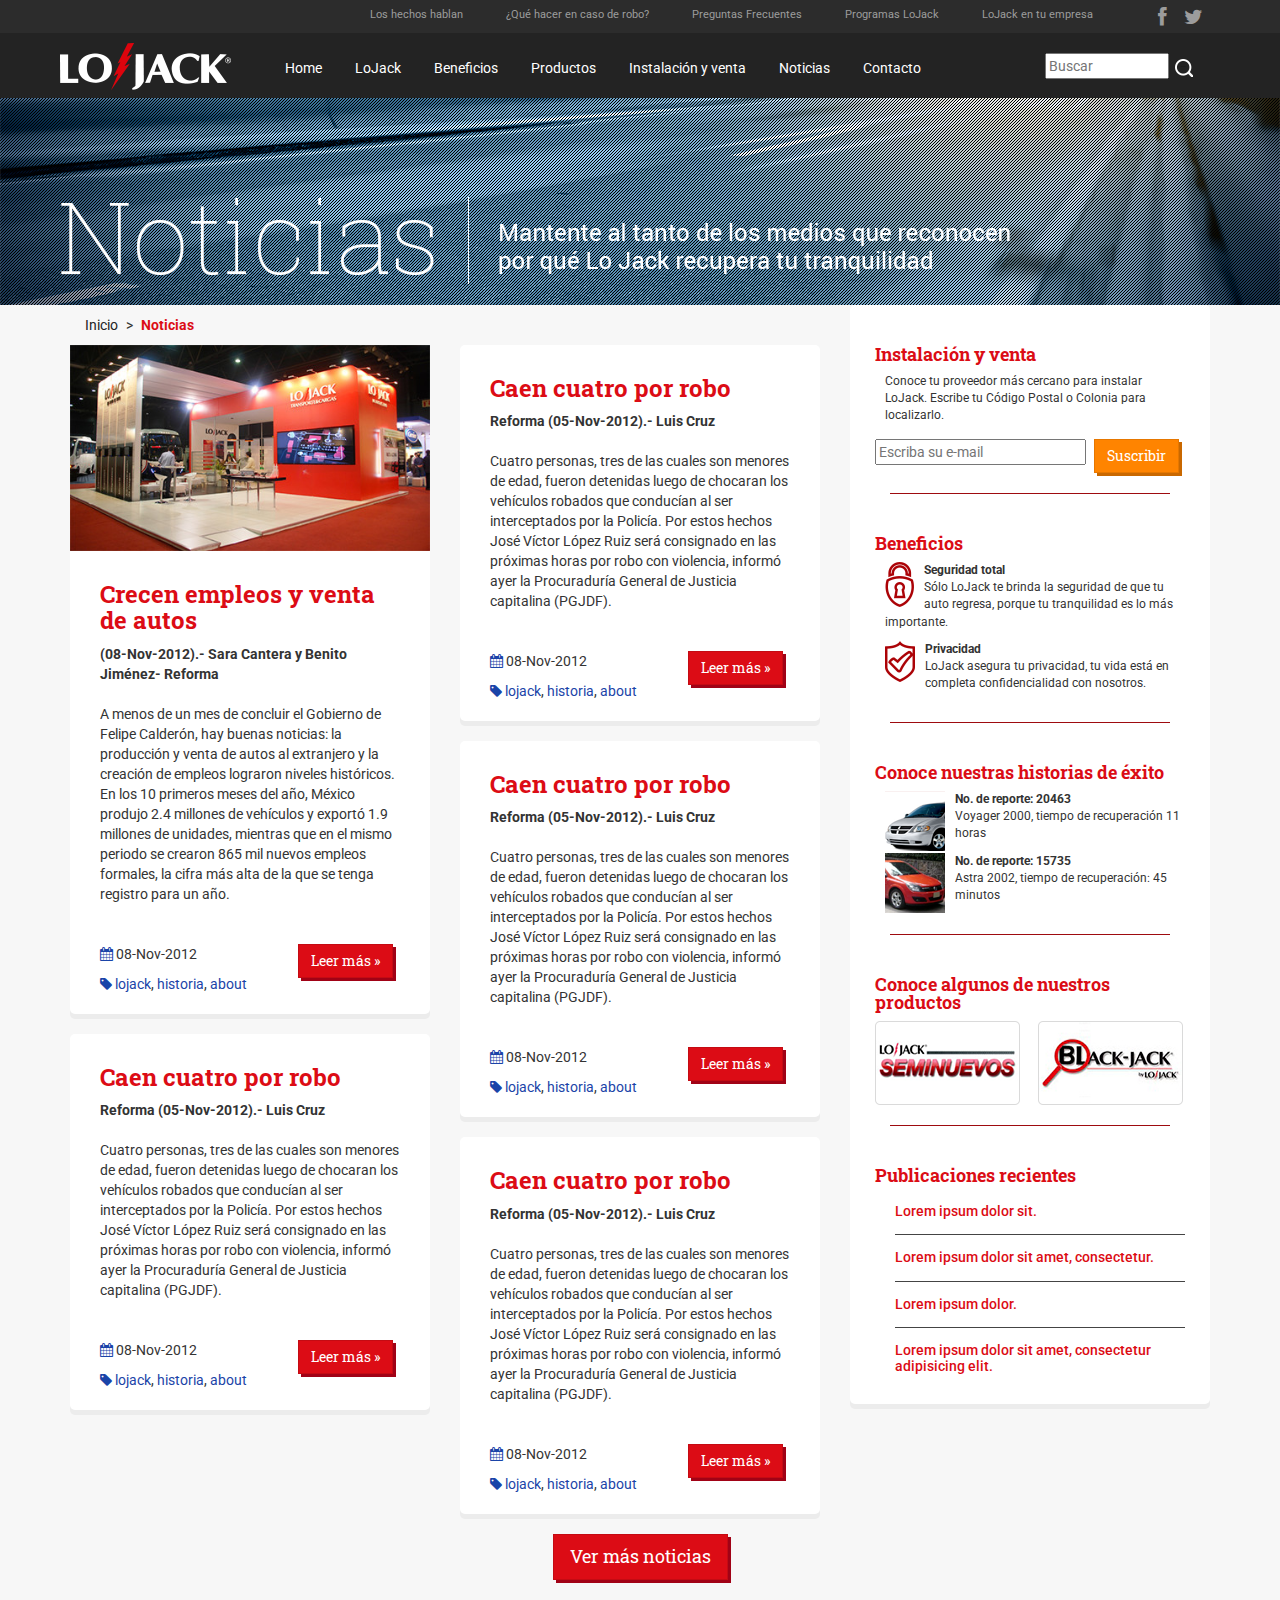
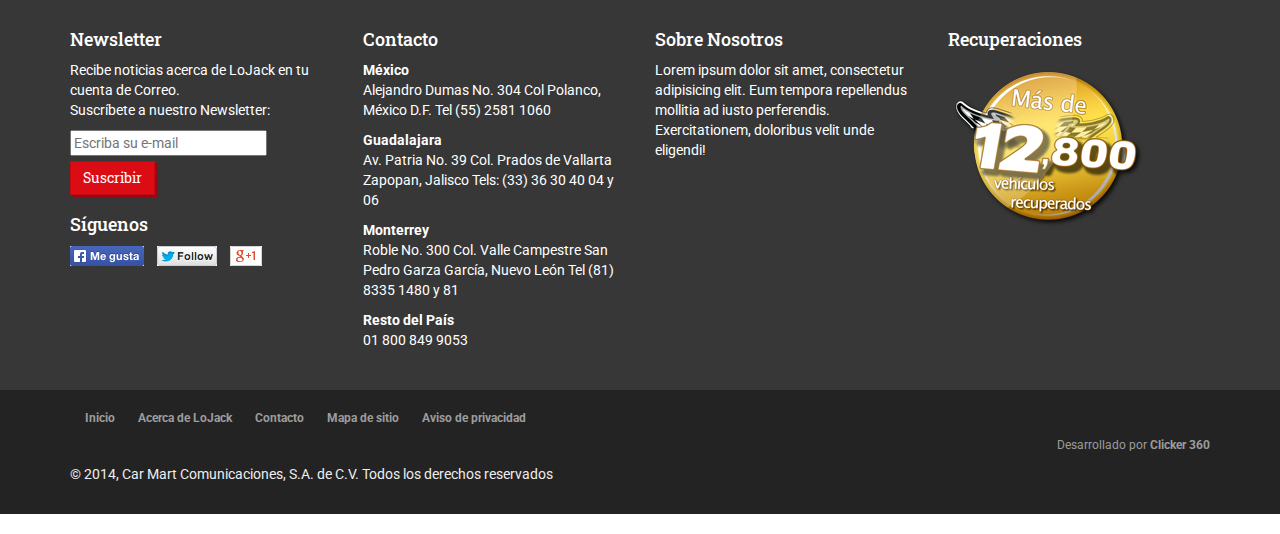
<file: noticias.html>
<!DOCTYPE html>
		<!--[if lt IE 7]>      <html class="no-js lt-ie9 lt-ie8 lt-ie7"> <![endif]-->
		<!--[if IE 7]>         <html class="no-js lt-ie9 lt-ie8"> <![endif]-->
		<!--[if IE 8]>         <html class="no-js lt-ie9"> <![endif]-->
		<!--[if gt IE 8]><!--> <html class="no-js"> <!--<![endif]-->
		<head>
				<meta charset="utf-8">
				<meta http-equiv="X-UA-Compatible" content="IE=edge,chrome=1">
				<title>Lo Jack | Recupera tu tranquilidad</title>
				<meta name="description" content="">
				<meta name="viewport" content="width=device-width">

				<link rel="stylesheet" href="library/css/libs/bootstrap.css">
				<style>
						body {
								
								padding-bottom: 20px;
						}
				</style>
				<link href='http://fonts.googleapis.com/css?family=Roboto:400,400italic,700,500' rel='stylesheet' type='text/css'>
				<link href='http://fonts.googleapis.com/css?family=Roboto+Slab:400,700' rel='stylesheet' type='text/css'>
				<link rel="stylesheet" href="library/fonts/font-awesome/css/font-awesome.min.css">
				<link rel="stylesheet" href="library/css/style.css">
				<script src="//code.jquery.com/jquery-1.10.2.min.js"></script>

				<script src="library/js/libs/modernizr-2.6.2-respond-1.1.0.min.js"></script>


		</head>
		<body>
				<!--[if lt IE 7]>
						<p class="chromeframe">
							Estas usando un navegador muy <strong>viejo</strong>. Por favor <a href="http://browsehappy.com/"> actualiza </a> tu navegador o activa el  <a href="http://www.google.com/chromeframe/?redirect=true">Frame de Google Chrome</a>
				<![endif]-->

				<header>
					<div class="secondary-menu">
						<div class="container">
							<div class="row">
								<div class="col-md-11 col-sm-10">
									<nav>
										<ul class="menu-sec list-inline">
											<li><a href="#">Los hechos hablan</a></li>
											<li><a href="#">¿Qué hacer en caso de robo?</a></li>
											<li><a href="#">Preguntas Frecuentes</a></li>
											<li><a href="#">Programas LoJack</a></li>
											<li><a href="#">LoJack en tu empresa</a></li>
										</ul>
									</nav>
								</div>
								<div class="col-md-1 col-sm-2">
									<span class="social-header">
										<a href="#" class="top-social"><i class="fa fa-facebook"></i></a>
										<a href="#" class="top-social"><i class="fa fa-twitter"></i></a>
									</span>
								</div>
							</div>
						</div>
					</div>
					<div class="primary-menu">
						<div class="container">
							<div class="row">
								<div class="col-md-2 col-sm-2">
									<div class="navbar-logo">
										<h1><a href="#" title=""><img src="library/images/logo-blanco.png"></a></h1>
									</div>
								</div>
								<div class="col-md-8 col-sm-8">
									<nav>
										<ul class="menu-prim">
											<li><a href="#">Home</a></li>
											<li><a href="#">LoJack</a></li>
											<li><a href="#">Beneficios</a></li>
											<li><a href="#">Productos</a></li>
											<li><a href="#">Instalación y venta</a></li>
											<li><a href="#">Noticias</a></li>
											<li><a href="#">Contacto</a></li>
										</ul>
									</nav>
								</div><!--/.navbar-collapse -->
								<div class="col-md-2 col-sm-2">


									<form class="searchbox">
										<input type="text" placeholder="Buscar" name="search" class="searchbox-input" required>
										<input type="submit" class="searchbox-submit" >
									</form>

								</div>
							</div>
						</div>
					</div>
				</header>





	<div class="head-noticias"></div>

<section class="single">
	<div class="container">
		<div class="row">
			<div class="col-md-4">
				<div class="breadcrumbs">
					<span><a href="#">Inicio</a> > </span><span class="actual-bc"><a href="#">Noticias</a></span>
				</div>
				<article>
					<div class="noticia">
						<img src="library/images/img-historia.jpg">
						<div class="texto-noticia">
						<h2>
							Crecen empleos y venta de autos
						</h2>
						<span class="autor-noticia">(08-Nov-2012).- Sara Cantera y Benito Jiménez- Reforma</span>
						<br>
						<br>
						<p>
							A menos de un mes de concluir el Gobierno de Felipe Calderón, hay buenas noticias: la producción y venta de autos al extranjero y la creación de empleos lograron niveles históricos. <br>
							En los 10 primeros meses del año, México produjo 2.4 millones de vehículos y exportó 1.9 millones de unidades, mientras que en el mismo periodo se crearon 865 mil nuevos empleos formales, la cifra más alta de la que se tenga registro para un año. 
						</p>
						</div>
						<div class="row">
							<div class="col-md-7">
								<div class="date">
									<i class="fa fa-calendar"></i> 08-Nov-2012
								</div>
								<div class="tags">
									<i class="fa fa-tag"></i> <span><a href="#">lojack</a>, <a href="#">historia</a>, <a href="#">about</a></span>
								</div>
							</div>
							<div class="col-md-5">
								<span class="btn btn-default">
									<a href="#">Leer más &raquo;</a>
								</span>
							</div>
						</div>
					</div>
				</article>
				<article>
					<div class="noticia">
						
						<div class="texto-noticia">
						<h2>
							Caen cuatro por robo
						</h2>
						<span class="autor-noticia">Reforma (05-Nov-2012).- Luis Cruz </span>
						<br>
						<br>
						<p>
							Cuatro personas, tres de las cuales son menores de edad, fueron detenidas luego de chocaran los vehículos robados que conducían al ser interceptados por la Policía. Por estos hechos José Víctor López Ruiz será consignado en las próximas horas por robo con violencia, informó ayer la Procuraduría General de Justicia capitalina (PGJDF).  
						</p>
						</div>
						<div class="row">
							<div class="col-md-7">
								<div class="date">
									<i class="fa fa-calendar"></i> 08-Nov-2012
								</div>
								<div class="tags">
									<i class="fa fa-tag"></i> <span><a href="#">lojack</a>, <a href="#">historia</a>, <a href="#">about</a></span>
								</div>
							</div>
							<div class="col-md-5">
								<span class="btn btn-default">
									<a href="#">Leer más &raquo;</a>
								</span>
							</div>
						</div>
					</div>
				</article>
			</div>

			<div class="col-md-4">
				<article class="not-col2">
					<div class="noticia">
						
						<div class="texto-noticia">
						<h2>
							Caen cuatro por robo
						</h2>
						<span class="autor-noticia">Reforma (05-Nov-2012).- Luis Cruz </span>
						<br>
						<br>
						<p>
							Cuatro personas, tres de las cuales son menores de edad, fueron detenidas luego de chocaran los vehículos robados que conducían al ser interceptados por la Policía. Por estos hechos José Víctor López Ruiz será consignado en las próximas horas por robo con violencia, informó ayer la Procuraduría General de Justicia capitalina (PGJDF).  
						</p>
						</div>
						<div class="row">
							<div class="col-md-7">
								<div class="date">
									<i class="fa fa-calendar"></i> 08-Nov-2012
								</div>
								<div class="tags">
									<i class="fa fa-tag"></i> <span><a href="#">lojack</a>, <a href="#">historia</a>, <a href="#">about</a></span>
								</div>
							</div>
							<div class="col-md-5">
								<span class="btn btn-default">
									<a href="#">Leer más &raquo;</a>
								</span>
							</div>
						</div>
					</div>
				</article>

				<article>
					<div class="noticia">
						
						<div class="texto-noticia">
						<h2>
							Caen cuatro por robo
						</h2>
						<span class="autor-noticia">Reforma (05-Nov-2012).- Luis Cruz </span>
						<br>
						<br>
						<p>
							Cuatro personas, tres de las cuales son menores de edad, fueron detenidas luego de chocaran los vehículos robados que conducían al ser interceptados por la Policía. Por estos hechos José Víctor López Ruiz será consignado en las próximas horas por robo con violencia, informó ayer la Procuraduría General de Justicia capitalina (PGJDF).  
						</p>
						</div>
						<div class="row">
							<div class="col-md-7">
								<div class="date">
									<i class="fa fa-calendar"></i> 08-Nov-2012
								</div>
								<div class="tags">
									<i class="fa fa-tag"></i> <span><a href="#">lojack</a>, <a href="#">historia</a>, <a href="#">about</a></span>
								</div>
							</div>
							<div class="col-md-5">
								<span class="btn btn-default">
									<a href="#">Leer más &raquo;</a>
								</span>
							</div>
						</div>
					</div>
				</article>

				<article>
					<div class="noticia">
						
						<div class="texto-noticia">
						<h2>
							Caen cuatro por robo
						</h2>
						<span class="autor-noticia">Reforma (05-Nov-2012).- Luis Cruz </span>
						<br>
						<br>
						<p>
							Cuatro personas, tres de las cuales son menores de edad, fueron detenidas luego de chocaran los vehículos robados que conducían al ser interceptados por la Policía. Por estos hechos José Víctor López Ruiz será consignado en las próximas horas por robo con violencia, informó ayer la Procuraduría General de Justicia capitalina (PGJDF).  
						</p>
						</div>
						<div class="row">
							<div class="col-md-7">
								<div class="date">
									<i class="fa fa-calendar"></i> 08-Nov-2012
								</div>
								<div class="tags">
									<i class="fa fa-tag"></i> <span><a href="#">lojack</a>, <a href="#">historia</a>, <a href="#">about</a></span>
								</div>
							</div>
							<div class="col-md-5">
								<span class="btn btn-default">
									<a href="#">Leer más &raquo;</a>
								</span>
							</div>
						</div>
					</div>
				</article>

			</div>

			<div class="col-md-4">
				<aside>
					<div class="sidebar">
						<div class="row">
							<h3>
								Instalación y venta
							</h3>
							<p>
								Conoce tu proveedor más cercano para instalar LoJack. Escribe tu Código Postal o Colonia para localizarlo.
							</p>
							<form>
								<input type="text" placeholder="Escriba su e-mail" name="news-suscribe" class="searchbox-input" required>
								<input type="submit" class="btn btn-info" value="Suscribir" style="margin-top:5px;"><br>
							</form>
						</div>
						<hr>
						<div class="row">
							<h3>
								Beneficios
							</h3>
							<p>
								<img src="library/images/candado-mini.png" style="float:left; margin-right:10px;"><strong>Seguridad total </strong><br>Sólo LoJack te brinda la seguridad de que tu auto regresa, porque tu tranquilidad es lo más importante.
							</p>
							<p>
								<img src="library/images/escudo-mini.png" style="float:left; margin-right:10px;"><strong>Privacidad </strong><br>LoJack asegura tu privacidad, tu vida está en completa confidencialidad con nosotros.
							</p>
						</div>
						<hr>
						<div class="row">
							<h3>
								Conoce nuestras historias de éxito
							</h3>
							<p>
								<img src="library/images/auto1.png" alt="Autos recuperados" style="float:left; margin-right:10px;"><strong>No. de reporte: 20463 </strong><br>Voyager 2000, tiempo de recuperación 11 horas
							</p>
							<p>
								<img src="library/images/auto2.png" alt="Autos recuperados" style="float:left; margin-right:10px;"><strong>No. de reporte: 15735 </strong><br>Astra 2002, tiempo de recuperación: 45 minutos
							</p>
						</div>
						<hr>
						<div class="row">
							<h3>
								Conoce algunos de nuestros productos
							</h3>
							<img src="library/images/lojack-seminuevos.png" alt="Seminuevos" style="margin-right:15px;">
							<img src="library/images/lojack-blackjack.png" alt="Blackjack">
						</div>
						<hr>
						<div class="row">
							<div class="recientes">
								<h3>
									Publicaciones recientes
								</h3>
								<h4>
									Lorem ipsum dolor sit.
								</h4>
								<hr>
								<h4>
									Lorem ipsum dolor sit amet, consectetur.
								</h4>
								<hr>
								<h4>
									Lorem ipsum dolor.
								</h4>
								<hr>
								<h4>
									Lorem ipsum dolor sit amet, consectetur adipisicing elit.
								</h4>
							</div>
						</div>
					</div>
				</aside>
			</div>
	</div></div>
</section>

<div class="ver-mas">
	<div class="container">
		<div class="row">
			<div class="col-md-4 col-md-offset-4">
				<div class="btn btn-default btn-lg">
					Ver más noticias
				</div>
			</div>
		</div>
	</div>
</div>



			<footer>
				<div class="footer-principal">
					<div class="container">
						<div class="row">
							<div class="col-md-3 col-sm-6">
								<article class="footer-section">
									<h3>Newsletter</h3>
									<p>Recibe noticias acerca de LoJack en tu cuenta de Correo. <br>Suscríbete a nuestro Newsletter:</p>
									<form>
										<input type="text" placeholder="Escriba su e-mail" name="news-suscribe" class="searchbox-input" required><br>
										<input type="submit" class="btn btn-default" value="Suscribir" style="margin-top:5px;"><br>
									</form>
									<h3>Síguenos</h3>
									<img src="library/images/fb-likebtn.png" style="margin-right:10px;">
									<img src="library/images/tw-followbtn.png" style="margin-right:10px;">
									<img src="library/images/google-plusbtn.png" style="margin-right:10px;">
								</article>
							</div>
							<div class="col-md-3 col-sm-6">
								<article class="footer-section">
									<h3>Contacto</h3>
									<p><strong>México</strong><br> Alejandro Dumas No. 304 Col Polanco, México D.F. Tel (55) 2581 1060</p>
									<p><strong>Guadalajara</strong> <br>Av. Patria No. 39 Col. Prados de Vallarta Zapopan, Jalisco Tels: (33) 36 30 40 04 y 06</p>
									<p><strong>Monterrey</strong> <br>Roble No. 300 Col. Valle Campestre San Pedro Garza García, Nuevo León Tel (81) 8335 1480 y 81</p>
									<p><strong>Resto del País</strong><br>01 800 849 9053</p>
								</article>
							</div>
							<div class="col-md-3 col-sm-6">
								<article class="footer-section">
									<h3>Sobre Nosotros</h3>
									Lorem ipsum dolor sit amet, consectetur adipisicing elit. Eum tempora repellendus mollitia ad iusto perferendis. Exercitationem, doloribus velit unde eligendi!
								</article>
							</div>
							<div class="col-md-3 col-sm-6">
								<article class="footer-section">
									<h3>Recuperaciones</h3>
									<p><img src="library/images/sello-recuperaciones.png"></p>
								</article>
							</div>
						</div>
					</div>

				</div>

				<div class="footer-secundario">
					<div class="container">
						<div class="row">
							<div class="col-md-12">
								<nav>
									<ul class="menu-sec list-inline">
										<li><a href="#">Inicio</a></li>
										<li><a href="#">Acerca de LoJack</a></li>
										<li><a href="#">Contacto</a></li>
										<li><a href="#">Mapa de sitio</a></li>
										<li><a href="#">Aviso de privacidad</a></li>
									</ul>
								</nav>
							</div>
						</div>
						<div class="row">
							<div class="col-md-3 col-md-offset-9" style="color:#9c9c9c; font-size: 12px; text-align:right;">
								<p>Desarrollado por <a href="#">Clicker 360</a></p>
							</div>
						</div>
						<div class="row">
							<div class="col-md-6">
								<p>&copy; 2014, Car Mart Comunicaciones, S.A. de C.V. Todos los derechos reservados</p>
							</div>
						</div>
					</div>
				</div>
			</footer>



		<script src="//ajax.googleapis.com/ajax/libs/jquery/1.10.1/jquery.min.js"></script>
				<script>window.jQuery || document.write('<script src="library/js/libs/jquery-1.10.1.min.js"><\/script>')</script>

				<script src="library/js/libs/bootstrap.min.js"></script>

				<script src="library/js/plugins.js"></script>
				<script src="library/js/main.js"></script>


				<script>
						var _gaq=[['_setAccount','UA-XXXXX-X'],['_trackPageview']];
						(function(d,t){var g=d.createElement(t),s=d.getElementsByTagName(t)[0];
						g.src='//www.google-analytics.com/ga.js';
						s.parentNode.insertBefore(g,s)}(document,'script'));
				</script>
		</body>
</html>
</file>
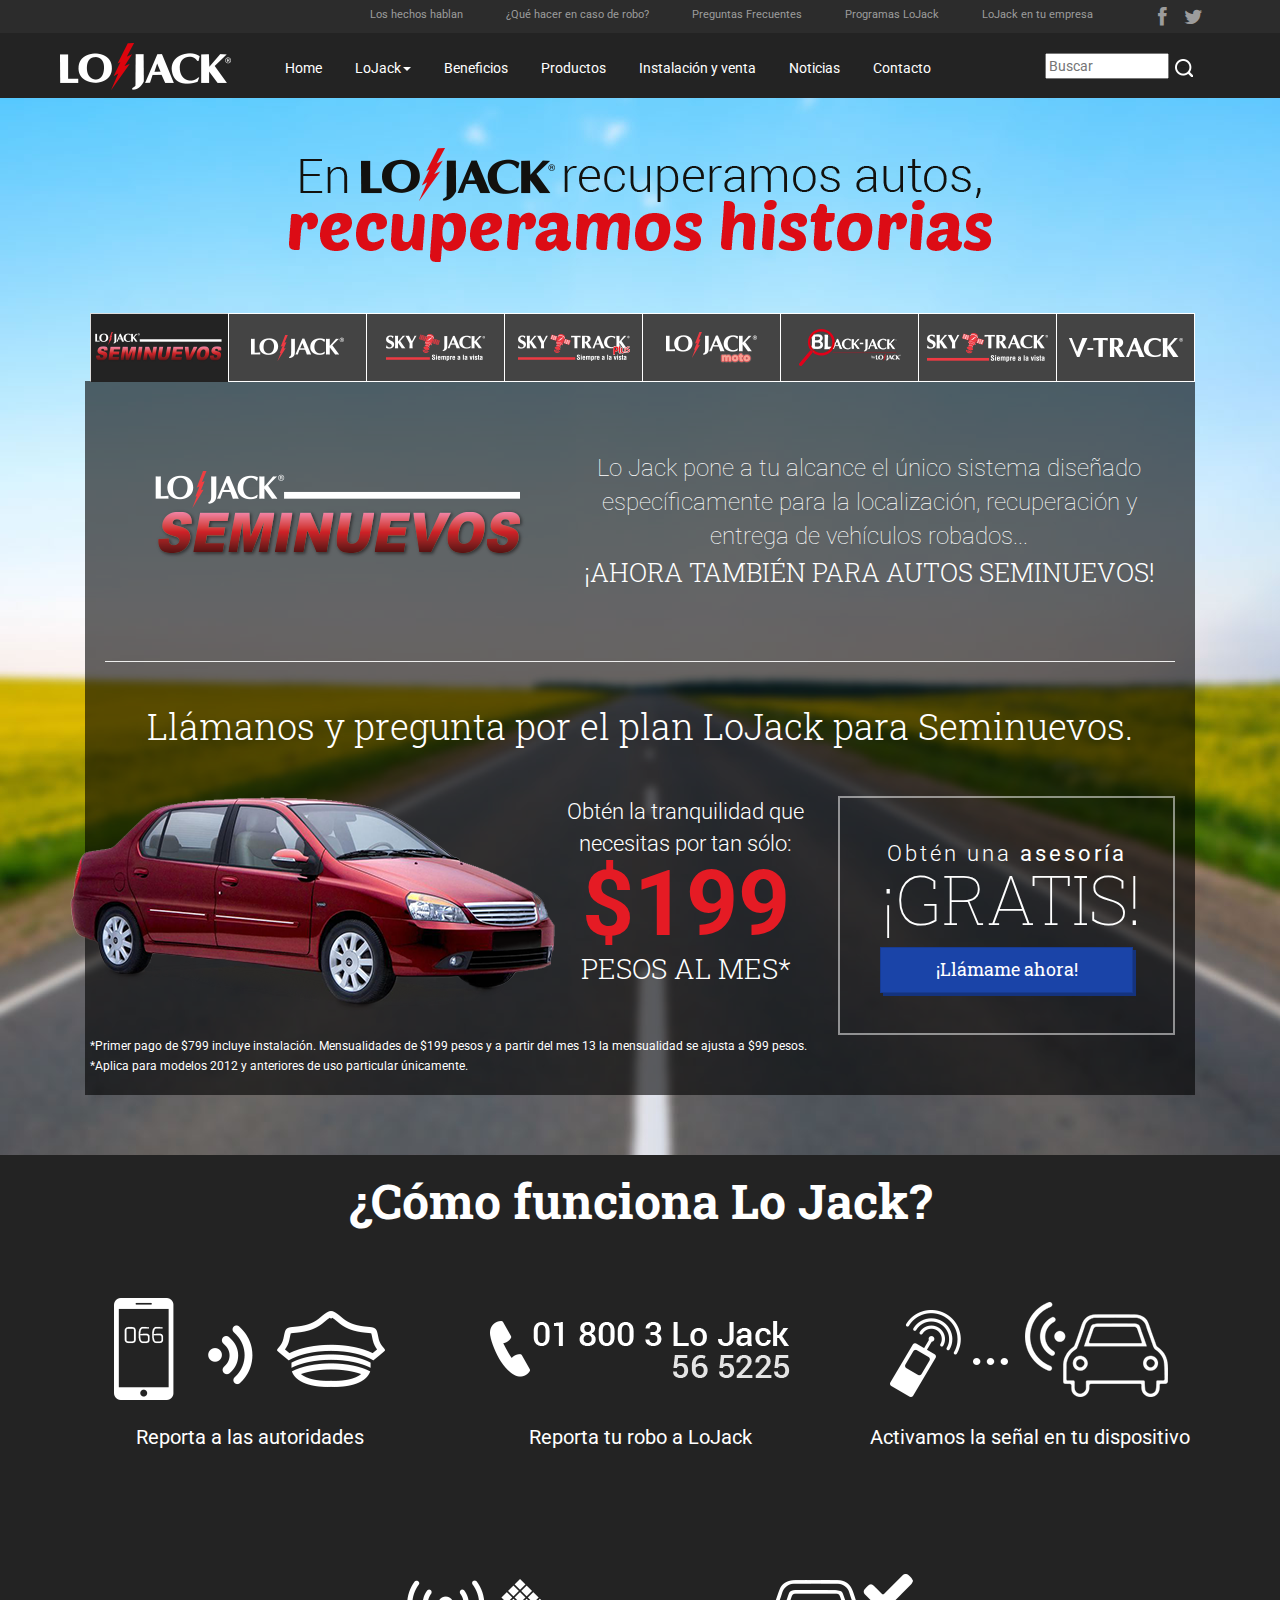
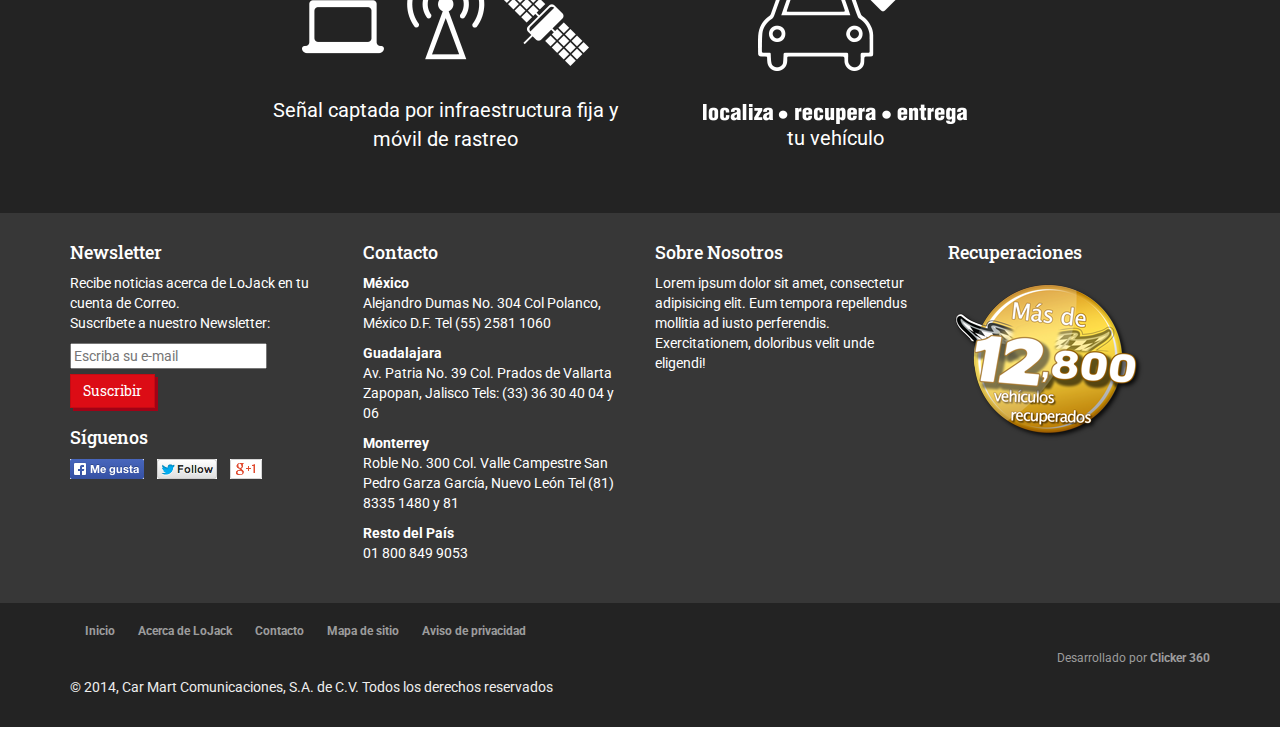
<file: productos.html>
<!DOCTYPE html>
		<!--[if lt IE 7]>      <html class="no-js lt-ie9 lt-ie8 lt-ie7"> <![endif]-->
		<!--[if IE 7]>         <html class="no-js lt-ie9 lt-ie8"> <![endif]-->
		<!--[if IE 8]>         <html class="no-js lt-ie9"> <![endif]-->
		<!--[if gt IE 8]><!--> <html class="no-js"> <!--<![endif]-->
		<head>
				<meta charset="utf-8">
				<meta http-equiv="X-UA-Compatible" content="IE=edge,chrome=1">
				<title>Lo Jack | Recupera tu tranquilidad</title>
				<meta name="description" content="">
				<meta name="viewport" content="width=device-width">

				<link rel="stylesheet" href="library/css/libs/bootstrap.css">
				<style>
						body {
								
								padding-bottom: 20px;
						}
				</style>
				<link href='http://fonts.googleapis.com/css?family=Roboto:100,400,400italic,700,500' rel='stylesheet' type='text/css'>
				<link href='http://fonts.googleapis.com/css?family=Roboto+Slab:100,300,400,700' rel='stylesheet' type='text/css'>
				<link rel="stylesheet" href="library/fonts/font-awesome/css/font-awesome.min.css">
				<link rel="stylesheet" href="library/css/style.css">
				<script src="//code.jquery.com/jquery-1.10.2.min.js"></script>

				<script src="library/js/libs/modernizr-2.6.2-respond-1.1.0.min.js"></script>


		</head>
		<body>
				<!--[if lt IE 7]>
						<p class="chromeframe">
							Estas usando un navegador muy <strong>viejo</strong>. Por favor <a href="http://browsehappy.com/"> actualiza </a> tu navegador o activa el  <a href="http://www.google.com/chromeframe/?redirect=true">Frame de Google Chrome</a>
				<![endif]-->

				<header>
					<div class="secondary-menu">
						<div class="container">
							<div class="row">
								<div class="col-md-11 col-sm-10">
									<nav>
										<ul class="menu-sec list-inline">
											<li><a href="#">Los hechos hablan</a></li>
											<li><a href="#">¿Qué hacer en caso de robo?</a></li>
											<li><a href="#">Preguntas Frecuentes</a></li>
											<li><a href="#">Programas LoJack</a></li>
											<li><a href="#">LoJack en tu empresa</a></li>
										</ul>
									</nav>
								</div>
								<div class="col-md-1 col-sm-2">
									<span class="social-header">
										<a href="#" class="top-social"><i class="fa fa-facebook"></i></a>
										<a href="#" class="top-social"><i class="fa fa-twitter"></i></a>
									</span>
								</div>
							</div>
						</div>
					</div>
					<div class="primary-menu">
						<div class="container">
							<div class="row">
								<div class="col-md-2 col-sm-2">
									<div class="navbar-logo">
										<h1><a href="#" title=""><img src="library/images/logo-blanco.png"></a></h1>
									</div>
								</div>
								<div class="col-md-8 col-sm-8">
									<nav>
										<ul class="menu-prim">
											<li><a href="#">Home</a></li>
											<li class="dropdown">
												<a href="#" id="lojack" class="dropdown-toggle" data-toggle="dropdown">LoJack<b class="caret"></b></a>
												<ul class="dropdown-menu" role="menu">
													<li><a href="#">Visión</a></li>
													<li><a href="#">Misión</a></li>
												</ul>
											</li>
											<li><a href="#">Beneficios</a></li>
											<li><a href="#">Productos</a></li>
											<li><a href="#">Instalación y venta</a></li>
											<li><a href="#">Noticias</a></li>
											<li><a href="#">Contacto</a></li>
										</ul>
									</nav>
								</div><!--/.navbar-collapse -->
								<div class="col-md-2 col-sm-2">


									<form class="searchbox">
										<input type="text" placeholder="Buscar" name="search" class="searchbox-input" required>
										<input type="submit" class="searchbox-submit" >
									</form>

								</div>
							</div>
						</div>
					</div>
				</header>



	<div class="top-productos">
				<div class="container">
					<div class="frase-productos">
						<img src="library/images/recuperamos-historias.png" alt="Recuperamos autos, recuperamos historias">
					</div>
				
						<div class="tab-productos col-md-12">
							<div>
								<ul id="productos" class="nav nav-tabs">
									<li class="active"><a href="#lo-jack" data-toggle="tab"><img src="library/images/thumbs/seminuevos.png"></a></li>
									<li><a href="#lojack-original" data-toggle="tab"><img src="library/images/thumbs/lojack-original.png"></a></li>
									<li><a href="#skyjack" data-toggle="tab"><img src="library/images/thumbs/sky-jack.png"></a></li>
									<li><a href="#skytrack-plus" data-toggle="tab"><img src="library/images/thumbs/sky-track-plus.png"></a></li>
									<li><a href="#lojack-moto" data-toggle="tab"><img src="library/images/thumbs/lojack-moto.png"></a></li>
									<li><a href="#blackjack" data-toggle="tab"><img src="library/images/thumbs/blackjack.png"></a></li>
									<li><a href="#skytrack" data-toggle="tab"><img src="library/images/thumbs/sky-track.png"></a></li>
									<li><a href="#vtrack" data-toggle="tab"><img src="library/images/thumbs/v-track.png"></a></li>
								</ul>

								<!--LOJACK SEMINUEVOS -->
								<div id="productos-contenido" class="tab-content">
									<div class="tab-pane fade in active" id="lo-jack">
										<div class="row">
										<div class="col-md-5">
										<img src="library/images/logo-seminuevos.png" class="logo-producto"></div>
										<div class="col-md-7">
										<div class="descripcion-producto">Lo Jack pone a tu alcance el único sistema diseñado específicamente para la localización, recuperación y entrega de vehículos robados...
										<p style="text-transform:uppercase;font-family: 'Roboto Slab', Georgia, 'Times New Roman', Times, serif; color:#ffffff; font-size: 26px; font-weight:300;">¡Ahora también para autos Seminuevos! </p>

										</div>
										</div>
										</div>
										<hr>
										<div class="row">
											<div class="descripcion-producto">
												<h3>Llámanos y pregunta por el plan LoJack para Seminuevos. </h3>
											</div>
										</div>
										<div class="row">
											<div class="col-md-5">
												<div class="imagen-producto"><img src="library/images/auto.png" alt="" style="margin-left:-40px;"></div>
											</div>
											<div class="col-md-3">
												<p style="color:#fff; font-size:22px; text-align:center; font-weight:300;">
													Obtén la tranquilidad que necesitas por tan sólo:
												</p>
												<p style="color:#e51b24; font-size:91px; text-align:center; font-weight:700; margin: -30px 0 -20px 0; padding:0;">
													$199
												</p>
												<p style="color:#fff; font-size:28px; text-align:center; font-weight:300; text-transform:uppercase; font-family: 'Roboto Slab', Georgia, 'Times New Roman', Times, serif;">Pesos al mes*</p>
											</div>
											<div class="col-md-4">
												<div class="asesoria-gratis">
													<p style="color:#fff; font-size:22px; text-align:center; font-weight:300; letter-spacing:3px">Obtén una <span style="font-weight:400; letter-spacing:3px">asesoría</span></p>
													<p style="color:#fff; font-size:68px; text-align:center; font-weight:100; margin: -30px 0 0px 0; padding:0; font-family: 'Roboto Slab', Georgia, 'Times New Roman', Times, serif;">¡GRATIS!</p>
													<div class="btn btn-primary btn-lg" style="text-align:center; display:block; margin-left:auto; margin-right:auto;">¡Llámame ahora!</div>
												</div>
											</div>
										</div>
										<div class="row">
											<small>
												*Primer pago de $799 incluye instalación. Mensualidades de $199 pesos y a partir del mes 13 la mensualidad se ajusta a $99 pesos.<br>
												*Aplica para modelos 2012 y anteriores de uso particular únicamente.</small>
										</div>
									</div>
									<!-- LOJACK ORIGINAL -->
									<div class="tab-pane fade" id="lojack-original">
										<div class="row">
										<div class="col-md-5">
										<img src="library/images/logo-lojack.png" class="logo-producto"></div>
										<div class="col-md-7">
										<div class="descripcion-producto">Lo Jack pone a tu alcance el único sistema diseñado específicamente para la localización, recuperación y entrega de vehículos robados...
										<p style="text-transform:uppercase;font-family: 'Roboto Slab', Georgia, 'Times New Roman', Times, serif; color:#ffffff; font-size: 26px; font-weight:300;">¡Ahora también para autos Seminuevos! </p>

										</div>
										</div>
										</div>
										<hr>
										<div class="row">
											<div class="descripcion-producto">
												<h3>Llámanos y pregunta por el plan LoJack para Seminuevos. </h3>
											</div>
										</div>
										<div class="row">
											<div class="col-md-5">
												<div class="imagen-producto" ><img src="library/images/auto.png" alt="" style="margin-left: -40px"></div>
											</div>
											<div class="col-md-3">
												<p style="color:#fff; font-size:22px; text-align:center; font-weight:300;">
													Obtén la tranquilidad que necesitas por tan sólo:
												</p>
												<p style="color:#e51b24; font-size:91px; text-align:center; font-weight:700; margin: -30px 0 -20px 0; padding:0;">
													$199
												</p>
												<p style="color:#fff; font-size:28px; text-align:center; font-weight:300; text-transform:uppercase; font-family: 'Roboto Slab', Georgia, 'Times New Roman', Times, serif;">Pesos al mes*</p>
											</div>
											<div class="col-md-4">
												<div class="asesoria-gratis">
													<p style="color:#fff; font-size:22px; text-align:center; font-weight:300; letter-spacing:3px">Obtén una <span style="font-weight:400; letter-spacing:3px">asesoría</span></p>
													<p style="color:#fff; font-size:68px; text-align:center; font-weight:100; margin: -30px 0 0px 0; padding:0; font-family: 'Roboto Slab', Georgia, 'Times New Roman', Times, serif;">¡GRATIS!</p>
													<div class="btn btn-primary btn-lg" style="text-align:center; display:block; margin-left:auto; margin-right:auto;">¡Llámame ahora!</div>
												</div>
											</div>
										</div>
										<div class="row">
											<small>
												*Primer pago de $799 incluye instalación. Mensualidades de $199 pesos y a partir del mes 13 la mensualidad se ajusta a $99 pesos.<br>
												*Aplica para modelos 2012 y anteriores de uso particular únicamente.</small>
										</div>
									</div>
									<!-- LOJACK SKYJACK -->
									<div class="tab-pane fade" id="skyjack">
										<div class="row">
										<div class="col-md-5">
										<img src="library/images/logo-skyjack.png" class="logo-producto"></div>
										<div class="col-md-7">
										<div class="descripcion-producto">Lo Jack pone a tu alcance el único sistema diseñado específicamente para la localización, recuperación y entrega de vehículos robados...
										<p style="text-transform:uppercase;font-family: 'Roboto Slab', Georgia, 'Times New Roman', Times, serif; color:#ffffff; font-size: 26px; font-weight:300;">¡Ahora también para autos Seminuevos! </p>

										</div>
										</div>
										</div>
										<hr>
										<div class="row">
											<div class="descripcion-producto">
												<h3>Llámanos y pregunta por el plan LoJack para Seminuevos. </h3>
											</div>
										</div>
										<div class="row">
											<div class="col-md-5">
												<div class="imagen-producto" ><img src="library/images/auto.png" alt="" style="margin-left: -40px"></div>
											</div>
											<div class="col-md-3">
												<p style="color:#fff; font-size:22px; text-align:center; font-weight:300;">
													Obtén la tranquilidad que necesitas por tan sólo:
												</p>
												<p style="color:#e51b24; font-size:91px; text-align:center; font-weight:700; margin: -30px 0 -20px 0; padding:0;">
													$199
												</p>
												<p style="color:#fff; font-size:28px; text-align:center; font-weight:300; text-transform:uppercase; font-family: 'Roboto Slab', Georgia, 'Times New Roman', Times, serif;">Pesos al mes*</p>
											</div>
											<div class="col-md-4">
												<div class="asesoria-gratis">
													<p style="color:#fff; font-size:22px; text-align:center; font-weight:300; letter-spacing:3px">Obtén una <span style="font-weight:400; letter-spacing:3px">asesoría</span></p>
													<p style="color:#fff; font-size:68px; text-align:center; font-weight:100; margin: -30px 0 0px 0; padding:0; font-family: 'Roboto Slab', Georgia, 'Times New Roman', Times, serif;">¡GRATIS!</p>
													<div class="btn btn-primary btn-lg" style="text-align:center; display:block; margin-left:auto; margin-right:auto;">¡Llámame ahora!</div>
												</div>
											</div>
										</div>
										<div class="row">
											<small>
												*Primer pago de $799 incluye instalación. Mensualidades de $199 pesos y a partir del mes 13 la mensualidad se ajusta a $99 pesos.<br>
												*Aplica para modelos 2012 y anteriores de uso particular únicamente.</small>
										</div>
									</div>
									<!-- LOJACK SKYTRACK PLUS -->
									<div class="tab-pane fade" id="skytrack-plus">
										<div class="row">
										<div class="col-md-5">
										<img src="library/images/logo-skytrackplus.png" class="logo-producto"></div>
										<div class="col-md-7">
										<div class="descripcion-producto">Lo Jack pone a tu alcance el único sistema diseñado específicamente para la localización, recuperación y entrega de vehículos robados...
										<p style="text-transform:uppercase;font-family: 'Roboto Slab', Georgia, 'Times New Roman', Times, serif; color:#ffffff; font-size: 26px; font-weight:300;">¡Ahora también para autos Seminuevos! </p>

										</div>
										</div>
										</div>
										<hr>
										<div class="row">
											<div class="descripcion-producto">
												<h3>Llámanos y pregunta por el plan LoJack para Seminuevos. </h3>
											</div>
										</div>
										<div class="row">
											<div class="col-md-5">
												<div class="imagen-producto" ><img src="library/images/auto.png" alt="" style="margin-left: -40px"></div>
											</div>
											<div class="col-md-3">
												<p style="color:#fff; font-size:22px; text-align:center; font-weight:300;">
													Obtén la tranquilidad que necesitas por tan sólo:
												</p>
												<p style="color:#e51b24; font-size:91px; text-align:center; font-weight:700; margin: -30px 0 -20px 0; padding:0;">
													$199
												</p>
												<p style="color:#fff; font-size:28px; text-align:center; font-weight:300; text-transform:uppercase; font-family: 'Roboto Slab', Georgia, 'Times New Roman', Times, serif;">Pesos al mes*</p>
											</div>
											<div class="col-md-4">
												<div class="asesoria-gratis">
													<p style="color:#fff; font-size:22px; text-align:center; font-weight:300; letter-spacing:3px">Obtén una <span style="font-weight:400; letter-spacing:3px">asesoría</span></p>
													<p style="color:#fff; font-size:68px; text-align:center; font-weight:100; margin: -30px 0 0px 0; padding:0; font-family: 'Roboto Slab', Georgia, 'Times New Roman', Times, serif;">¡GRATIS!</p>
													<div class="btn btn-primary btn-lg" style="text-align:center; display:block; margin-left:auto; margin-right:auto;">¡Llámame ahora!</div>
												</div>
											</div>
										</div>
										<div class="row">
											<small>
												*Primer pago de $799 incluye instalación. Mensualidades de $199 pesos y a partir del mes 13 la mensualidad se ajusta a $99 pesos.<br>
												*Aplica para modelos 2012 y anteriores de uso particular únicamente.</small>
										</div>
									</div>
									<!-- LOJACK MOTO -->
									<div class="tab-pane fade" id="lojack-moto">
										<div class="row">
										<div class="col-md-5">
										<img src="library/images/logo-moto.png" class="logo-producto"></div>
										<div class="col-md-7">
										<div class="descripcion-producto">Lo Jack pone a tu alcance el único sistema diseñado específicamente para la localización, recuperación y entrega de vehículos robados...
										<p style="text-transform:uppercase;font-family: 'Roboto Slab', Georgia, 'Times New Roman', Times, serif; color:#ffffff; font-size: 26px; font-weight:300;">¡Ahora también para autos Seminuevos! </p>

										</div>
										</div>
										</div>
										<hr>
										<div class="row">
											<div class="descripcion-producto">
												<h3>Llámanos y pregunta por el plan LoJack para Seminuevos. </h3>
											</div>
										</div>
										<div class="row">
											<div class="col-md-5">
												<div class="imagen-producto" ><img src="library/images/auto.png" alt="" style="margin-left: -40px"></div>
											</div>
											<div class="col-md-3">
												<p style="color:#fff; font-size:22px; text-align:center; font-weight:300;">
													Obtén la tranquilidad que necesitas por tan sólo:
												</p>
												<p style="color:#e51b24; font-size:91px; text-align:center; font-weight:700; margin: -30px 0 -20px 0; padding:0;">
													$199
												</p>
												<p style="color:#fff; font-size:28px; text-align:center; font-weight:300; text-transform:uppercase; font-family: 'Roboto Slab', Georgia, 'Times New Roman', Times, serif;">Pesos al mes*</p>
											</div>
											<div class="col-md-4">
												<div class="asesoria-gratis">
													<p style="color:#fff; font-size:22px; text-align:center; font-weight:300; letter-spacing:3px">Obtén una <span style="font-weight:400; letter-spacing:3px">asesoría</span></p>
													<p style="color:#fff; font-size:68px; text-align:center; font-weight:100; margin: -30px 0 0px 0; padding:0; font-family: 'Roboto Slab', Georgia, 'Times New Roman', Times, serif;">¡GRATIS!</p>
													<div class="btn btn-primary btn-lg" style="text-align:center; display:block; margin-left:auto; margin-right:auto;">¡Llámame ahora!</div>
												</div>
											</div>
										</div>
										<div class="row">
											<small>
												*Primer pago de $799 incluye instalación. Mensualidades de $199 pesos y a partir del mes 13 la mensualidad se ajusta a $99 pesos.<br>
												*Aplica para modelos 2012 y anteriores de uso particular únicamente.</small>
										</div>
									</div>
									<!-- LOJACK BLACKJACK -->
									<div class="tab-pane fade" id="blackjack">
										<div class="row">
										<div class="col-md-5">
										<img src="library/images/logo-blackjack.png" class="logo-producto"></div>
										<div class="col-md-7">
										<div class="descripcion-producto">Lo Jack pone a tu alcance el único sistema diseñado específicamente para la localización, recuperación y entrega de vehículos robados...
										<p style="text-transform:uppercase;font-family: 'Roboto Slab', Georgia, 'Times New Roman', Times, serif; color:#ffffff; font-size: 26px; font-weight:300;">¡Ahora también para autos Seminuevos! </p>

										</div>
										</div>
										</div>
										<hr>
										<div class="row">
											<div class="descripcion-producto">
												<h3>Llámanos y pregunta por el plan LoJack para Seminuevos. </h3>
											</div>
										</div>
										<div class="row">
											<div class="col-md-5">
												<div class="imagen-producto" ><img src="library/images/auto.png" alt="" style="margin-left: -40px"></div>
											</div>
											<div class="col-md-3">
												<p style="color:#fff; font-size:22px; text-align:center; font-weight:300;">
													Obtén la tranquilidad que necesitas por tan sólo:
												</p>
												<p style="color:#e51b24; font-size:91px; text-align:center; font-weight:700; margin: -30px 0 -20px 0; padding:0;">
													$199
												</p>
												<p style="color:#fff; font-size:28px; text-align:center; font-weight:300; text-transform:uppercase; font-family: 'Roboto Slab', Georgia, 'Times New Roman', Times, serif;">Pesos al mes*</p>
											</div>
											<div class="col-md-4">
												<div class="asesoria-gratis">
													<p style="color:#fff; font-size:22px; text-align:center; font-weight:300; letter-spacing:3px">Obtén una <span style="font-weight:400; letter-spacing:3px">asesoría</span></p>
													<p style="color:#fff; font-size:68px; text-align:center; font-weight:100; margin: -30px 0 0px 0; padding:0; font-family: 'Roboto Slab', Georgia, 'Times New Roman', Times, serif;">¡GRATIS!</p>
													<div class="btn btn-primary btn-lg" style="text-align:center; display:block; margin-left:auto; margin-right:auto;">¡Llámame ahora!</div>
												</div>
											</div>
										</div>
										<div class="row">
											<small>
												*Primer pago de $799 incluye instalación. Mensualidades de $199 pesos y a partir del mes 13 la mensualidad se ajusta a $99 pesos.<br>
												*Aplica para modelos 2012 y anteriores de uso particular únicamente.</small>
										</div>
									</div>
									<!-- LOJACK SKYTRACK -->
									<div class="tab-pane fade" id="skytrack">
										<div class="row">
										<div class="col-md-5">
										<img src="library/images/logo-skytrack.png" class="logo-producto"></div>
										<div class="col-md-7">
										<div class="descripcion-producto">Lo Jack pone a tu alcance el único sistema diseñado específicamente para la localización, recuperación y entrega de vehículos robados...
										<p style="text-transform:uppercase;font-family: 'Roboto Slab', Georgia, 'Times New Roman', Times, serif; color:#ffffff; font-size: 26px; font-weight:300;">¡Ahora también para autos Seminuevos! </p>

										</div>
										</div>
										</div>
										<hr>
										<div class="row">
											<div class="descripcion-producto">
												<h3>Llámanos y pregunta por el plan LoJack para Seminuevos. </h3>
											</div>
										</div>
										<div class="row">
											<div class="col-md-5">
												<div class="imagen-producto" ><img src="library/images/auto.png" alt="" style="margin-left: -40px"></div>
											</div>
											<div class="col-md-3">
												<p style="color:#fff; font-size:22px; text-align:center; font-weight:300;">
													Obtén la tranquilidad que necesitas por tan sólo:
												</p>
												<p style="color:#e51b24; font-size:91px; text-align:center; font-weight:700; margin: -30px 0 -20px 0; padding:0;">
													$199
												</p>
												<p style="color:#fff; font-size:28px; text-align:center; font-weight:300; text-transform:uppercase; font-family: 'Roboto Slab', Georgia, 'Times New Roman', Times, serif;">Pesos al mes*</p>
											</div>
											<div class="col-md-4">
												<div class="asesoria-gratis">
													<p style="color:#fff; font-size:22px; text-align:center; font-weight:300; letter-spacing:3px">Obtén una <span style="font-weight:400; letter-spacing:3px">asesoría</span></p>
													<p style="color:#fff; font-size:68px; text-align:center; font-weight:100; margin: -30px 0 0px 0; padding:0; font-family: 'Roboto Slab', Georgia, 'Times New Roman', Times, serif;">¡GRATIS!</p>
													<div class="btn btn-primary btn-lg" style="text-align:center; display:block; margin-left:auto; margin-right:auto;">¡Llámame ahora!</div>
												</div>
											</div>
										</div>
										<div class="row">
											<small>
												*Primer pago de $799 incluye instalación. Mensualidades de $199 pesos y a partir del mes 13 la mensualidad se ajusta a $99 pesos.<br>
												*Aplica para modelos 2012 y anteriores de uso particular únicamente.</small>
										</div>
									</div>
									<!-- LOJACK V-TRACK -->
									<div class="tab-pane fade" id="vtrack">
										<div class="row">
										<div class="col-md-5">
										<img src="library/images/logo-vtrack.png" class="logo-producto"></div>
										<div class="col-md-7">
										<div class="descripcion-producto">Lo Jack pone a tu alcance el único sistema diseñado específicamente para la localización, recuperación y entrega de vehículos robados...
										<p style="text-transform:uppercase;font-family: 'Roboto Slab', Georgia, 'Times New Roman', Times, serif; color:#ffffff; font-size: 26px; font-weight:300;">¡Ahora también para autos Seminuevos! </p>

										</div>
										</div>
										</div>
										<hr>
										<div class="row">
											<div class="descripcion-producto">
												<h3>Llámanos y pregunta por el plan LoJack para Seminuevos. </h3>
											</div>
										</div>
										<div class="row">
											<div class="col-md-5">
												<div class="imagen-producto" ><img src="library/images/auto.png" alt="" style="margin-left: -40px"></div>
											</div>
											<div class="col-md-3">
												<p style="color:#fff; font-size:22px; text-align:center; font-weight:300;">
													Obtén la tranquilidad que necesitas por tan sólo:
												</p>
												<p style="color:#e51b24; font-size:91px; text-align:center; font-weight:700; margin: -30px 0 -20px 0; padding:0;">
													$199
												</p>
												<p style="color:#fff; font-size:28px; text-align:center; font-weight:300; text-transform:uppercase; font-family: 'Roboto Slab', Georgia, 'Times New Roman', Times, serif;">Pesos al mes*</p>
											</div>
											<div class="col-md-4">
												<div class="asesoria-gratis">
													<p style="color:#fff; font-size:22px; text-align:center; font-weight:300; letter-spacing:3px">Obtén una <span style="font-weight:400; letter-spacing:3px">asesoría</span></p>
													<p style="color:#fff; font-size:68px; text-align:center; font-weight:100; margin: -30px 0 0px 0; padding:0; font-family: 'Roboto Slab', Georgia, 'Times New Roman', Times, serif;">¡GRATIS!</p>
													<div class="btn btn-primary btn-lg" style="text-align:center; display:block; margin-left:auto; margin-right:auto;">¡Llámame ahora!</div>
												</div>
											</div>
										</div>
										<div class="row">
											<small>
												*Primer pago de $799 incluye instalación. Mensualidades de $199 pesos y a partir del mes 13 la mensualidad se ajusta a $99 pesos.<br>
												*Aplica para modelos 2012 y anteriores de uso particular únicamente.</small>
										</div>
									</div>
								</div>
							</div>
						</div>
					</div>
				</div>

			<div class="como-funciona">
				<div class="container">
					<div class="row">
						<div class="col-xs-12">
							<h2 class="subtitle">¿Cómo funciona Lo Jack?</h2>
						</div>
					</div>
					<div class="row">
						<div class="col-lg-12 col-md-12 col-sm-12 col-xs-12">
							
							<div class="row">
								<div class="col-lg-4 col-md-4 col-sm-4 col-xs-10">
									<article class="highlight">
										<div class="row">
									<img src="library/images/productos-reporta.png"></div>
									<div class="row">
									<h3> </h3>
									<p>Reporta a las autoridades</p></div>
									</article>
								</div>
								<div class="col-lg-4 col-md-4 col-sm-4 col-xs-10">
									<article class="highlight">
									<div class="row">
									<img src="library/images/productos-telefono.png"></div>
									<h3> </h3>
									<p>Reporta tu robo a LoJack</p>
									</article>
								</div>
								<div class="col-lg-4 col-md-4 col-sm-4 col-xs-10 ">
									<article class="highlight">
									<div class="row">
									<img src="library/images/productos-activa.png"></div>
									<h3> </h3>
									<p>Activamos la señal en tu dispositivo</p>
									</article>
								</div>
							</div>

						</div>
					</div>

					<div class="row">
						<div class="col-lg-12 col-md-12 col-sm-12 hidden-xs">
							
							<div class="row">
								<div class="col-lg-4 col-lg-offset-2 col-md-4 col-md-offset-2 col-sm-4 col-sm-offset-2">
									<article class="highlight">
									<div class="row">
									<img src="library/images/productos-infraestructura.png"></div>
									<h3> </h3>
									<p>Señal captada por infraestructura fija y móvil de rastreo</p>
									
									</article>
								</div>
								<div class="col-lg-4 col-md-4 col-sm-4">
									<article class="highlight">
									<div class="row">
									<img src="library/images/productos-carrito.png"></div>
									<h3> </h3>
									<img src="library/images/productos-slogan.png">
									<p>tu vehículo</p>
									
									</article>
								</div>
							</div>
						</div>
					</div>
				</div>
			</div>

			<footer>
				<div class="footer-principal">
					<div class="container">
						<div class="row">
							<div class="col-md-3 col-sm-6">
								<article class="footer-section">
									<h3>Newsletter</h3>
									<p>Recibe noticias acerca de LoJack en tu cuenta de Correo. <br>Suscríbete a nuestro Newsletter:</p>
									<form>
										<input type="text" placeholder="Escriba su e-mail" name="news-suscribe" class="searchbox-input" required><br>
										<input type="submit" class="btn btn-default" value="Suscribir" style="margin-top:5px;"><br>
									</form>
									<h3>Síguenos</h3>
									<img src="library/images/fb-likebtn.png" style="margin-right:10px;">
									<img src="library/images/tw-followbtn.png" style="margin-right:10px;">
									<img src="library/images/google-plusbtn.png" style="margin-right:10px;">
								</article>
							</div>
							<div class="col-md-3 col-sm-6">
								<article class="footer-section">
									<h3>Contacto</h3>
									<p><strong>México</strong><br> Alejandro Dumas No. 304 Col Polanco, México D.F. Tel (55) 2581 1060</p>
									<p><strong>Guadalajara</strong> <br>Av. Patria No. 39 Col. Prados de Vallarta Zapopan, Jalisco Tels: (33) 36 30 40 04 y 06</p>
									<p><strong>Monterrey</strong> <br>Roble No. 300 Col. Valle Campestre San Pedro Garza García, Nuevo León Tel (81) 8335 1480 y 81</p>
									<p><strong>Resto del País</strong><br>01 800 849 9053</p>
								</article>
							</div>
							<div class="col-md-3 col-sm-6">
								<article class="footer-section">
									<h3>Sobre Nosotros</h3>
									Lorem ipsum dolor sit amet, consectetur adipisicing elit. Eum tempora repellendus mollitia ad iusto perferendis. Exercitationem, doloribus velit unde eligendi!
								</article>
							</div>
							<div class="col-md-3 col-sm-6">
								<article class="footer-section">
									<h3>Recuperaciones</h3>
									<p><img src="library/images/sello-recuperaciones.png"></p>
								</article>
							</div>
						</div>
					</div>

				</div>

				<div class="footer-secundario">
					<div class="container">
						<div class="row">
							<div class="col-md-12">
								<nav>
									<ul class="menu-sec list-inline">
										<li><a href="#">Inicio</a></li>
										<li><a href="#">Acerca de LoJack</a></li>
										<li><a href="#">Contacto</a></li>
										<li><a href="#">Mapa de sitio</a></li>
										<li><a href="#">Aviso de privacidad</a></li>
									</ul>
								</nav>
							</div>
						</div>
						<div class="row">
							<div class="col-md-3 col-md-offset-9" style="color:#9c9c9c; font-size: 12px; text-align:right;">
								<p>Desarrollado por <a href="#">Clicker 360</a></p>
							</div>
						</div>
						<div class="row">
							<div class="col-md-6">
								<p>&copy; 2014, Car Mart Comunicaciones, S.A. de C.V. Todos los derechos reservados</p>
							</div>
						</div>
					</div>
				</div>
			</footer>



		<script src="//ajax.googleapis.com/ajax/libs/jquery/1.10.1/jquery.min.js"></script>
				<script>window.jQuery || document.write('<script src="library/js/libs/jquery-1.10.1.min.js"><\/script>')</script>

				<script src="library/js/libs/bootstrap.min.js"></script>

				<script src="library/js/plugins.js"></script>
				<script src="library/js/main.js"></script>


				<script>
						var _gaq=[['_setAccount','UA-XXXXX-X'],['_trackPageview']];
						(function(d,t){var g=d.createElement(t),s=d.getElementsByTagName(t)[0];
						g.src='//www.google-analytics.com/ga.js';
						s.parentNode.insertBefore(g,s)}(document,'script'));
				</script>
		</body>
</html>
</file>
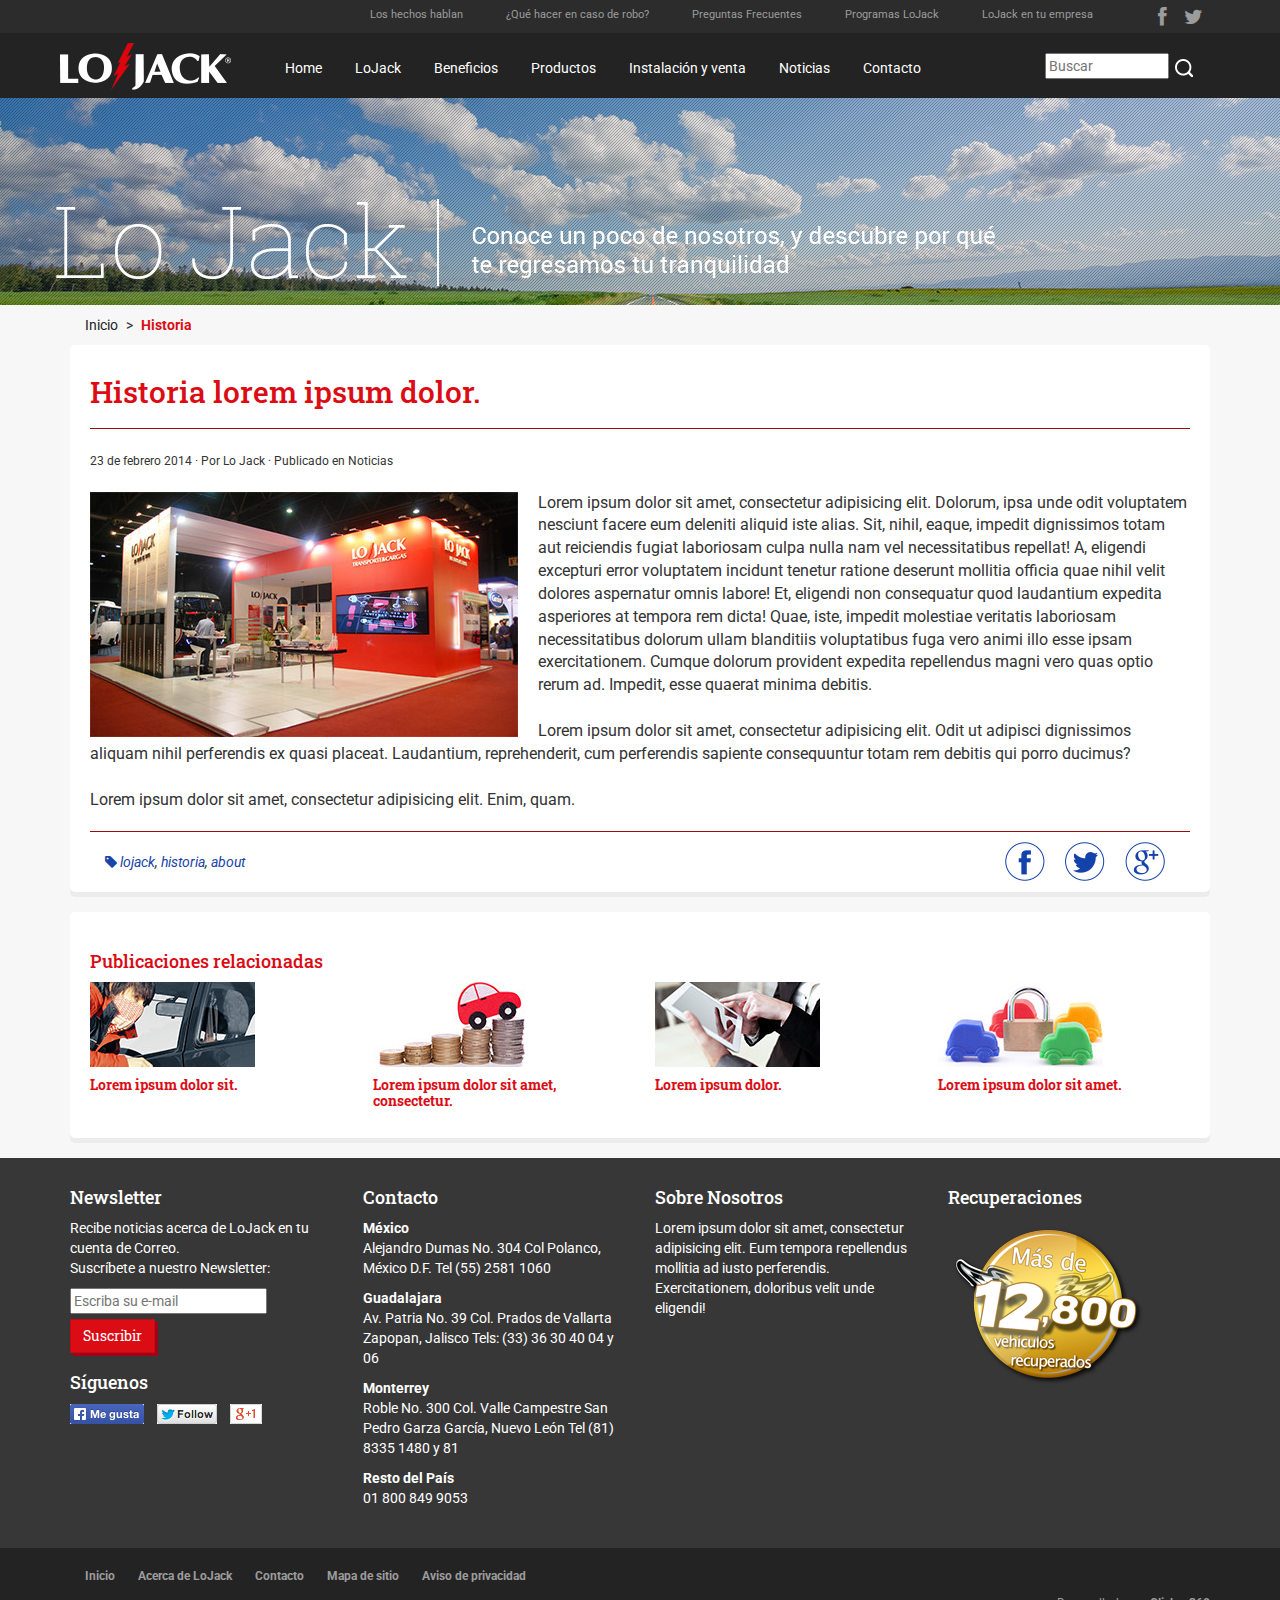
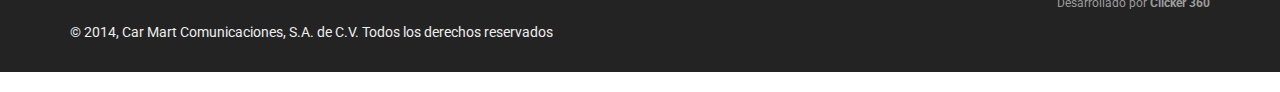
<file: single-fullwidth.html>
<!DOCTYPE html>
		<!--[if lt IE 7]>      <html class="no-js lt-ie9 lt-ie8 lt-ie7"> <![endif]-->
		<!--[if IE 7]>         <html class="no-js lt-ie9 lt-ie8"> <![endif]-->
		<!--[if IE 8]>         <html class="no-js lt-ie9"> <![endif]-->
		<!--[if gt IE 8]><!--> <html class="no-js"> <!--<![endif]-->
		<head>
				<meta charset="utf-8">
				<meta http-equiv="X-UA-Compatible" content="IE=edge,chrome=1">
				<title>Lo Jack | Recupera tu tranquilidad</title>
				<meta name="description" content="">
				<meta name="viewport" content="width=device-width">

				<link rel="stylesheet" href="library/css/libs/bootstrap.css">
				<style>
						body {
								
								padding-bottom: 20px;
						}
				</style>
				<link href='http://fonts.googleapis.com/css?family=Roboto:400,400italic,700,500' rel='stylesheet' type='text/css'>
				<link href='http://fonts.googleapis.com/css?family=Roboto+Slab:400,700' rel='stylesheet' type='text/css'>
				<link rel="stylesheet" href="library/fonts/font-awesome/css/font-awesome.min.css">
				<link rel="stylesheet" href="library/css/style.css">
				<script src="//code.jquery.com/jquery-1.10.2.min.js"></script>

				<script src="library/js/libs/modernizr-2.6.2-respond-1.1.0.min.js"></script>


		</head>
		<body>
				<!--[if lt IE 7]>
						<p class="chromeframe">
							Estas usando un navegador muy <strong>viejo</strong>. Por favor <a href="http://browsehappy.com/"> actualiza </a> tu navegador o activa el  <a href="http://www.google.com/chromeframe/?redirect=true">Frame de Google Chrome</a>
				<![endif]-->

				<header>
					<div class="secondary-menu">
						<div class="container">
							<div class="row">
								<div class="col-md-11 col-sm-10">
									<nav>
										<ul class="menu-sec list-inline">
											<li><a href="#">Los hechos hablan</a></li>
											<li><a href="#">¿Qué hacer en caso de robo?</a></li>
											<li><a href="#">Preguntas Frecuentes</a></li>
											<li><a href="#">Programas LoJack</a></li>
											<li><a href="#">LoJack en tu empresa</a></li>
										</ul>
									</nav>
								</div>
								<div class="col-md-1 col-sm-2">
									<span class="social-header">
										<a href="#" class="top-social"><i class="fa fa-facebook"></i></a>
										<a href="#" class="top-social"><i class="fa fa-twitter"></i></a>
									</span>
								</div>
							</div>
						</div>
					</div>
					<div class="primary-menu">
						<div class="container">
							<div class="row">
								<div class="col-md-2 col-sm-2">
									<div class="navbar-logo">
										<h1><a href="#" title=""><img src="library/images/logo-blanco.png"></a></h1>
									</div>
								</div>
								<div class="col-md-8 col-sm-8">
									<nav>
										<ul class="menu-prim">
											<li><a href="#">Home</a></li>
											<li><a href="#">LoJack</a></li>
											<li><a href="#">Beneficios</a></li>
											<li><a href="#">Productos</a></li>
											<li><a href="#">Instalación y venta</a></li>
											<li><a href="#">Noticias</a></li>
											<li><a href="#">Contacto</a></li>
										</ul>
									</nav>
								</div><!--/.navbar-collapse -->
								<div class="col-md-2 col-sm-2">


									<form class="searchbox">
										<input type="text" placeholder="Buscar" name="search" class="searchbox-input" required>
										<input type="submit" class="searchbox-submit" >
									</form>

								</div>
							</div>
						</div>
					</div>
				</header>



	<div class="head-single"></div>

	<section class="single">
		<div class="container">
			<div class="row">
				<div class="col-md-12">
					<div class="breadcrumbs">
						<span><a href="#">Inicio</a> > </span><span class="actual-bc"><a href="#">Historia</a></span>
					</div>
					<div class="">
						<article>
							<div class="articulo">
								<h1>
									Historia lorem ipsum dolor.
								</h1>
								<hr>
								<span class="date">23 de febrero 2014  ·  Por Lo Jack  ·  Publicado en Noticias</span>
								<p>
									<img src="library/images/img-historia.jpg">
									Lorem ipsum dolor sit amet, consectetur adipisicing elit. Dolorum, ipsa unde odit voluptatem nesciunt facere eum deleniti aliquid iste alias. Sit, nihil, eaque, impedit dignissimos totam aut reiciendis fugiat laboriosam culpa nulla nam vel necessitatibus repellat! A, eligendi excepturi error voluptatem incidunt tenetur ratione deserunt mollitia officia quae nihil velit dolores aspernatur omnis labore! Et, eligendi non consequatur quod laudantium expedita asperiores at tempora rem dicta! Quae, iste, impedit molestiae veritatis laboriosam necessitatibus dolorum ullam blanditiis voluptatibus fuga vero animi illo esse ipsam exercitationem. Cumque dolorum provident expedita repellendus magni vero quas optio rerum ad. Impedit, esse quaerat minima debitis.
									<br><br>
									Lorem ipsum dolor sit amet, consectetur adipisicing elit. Odit ut adipisci dignissimos aliquam nihil perferendis ex quasi placeat. Laudantium, reprehenderit, cum perferendis sapiente consequuntur totam rem debitis qui porro ducimus?
									<br><br>
									Lorem ipsum dolor sit amet, consectetur adipisicing elit. Enim, quam.
								</p>
								<hr>
								<div class="col-md-6">
									<div class="tags">
										<i class="fa fa-tag"></i> <span><a href="#">lojack</a>, <a href="#">historia</a>, <a href="#">about</a></span>
									</div>
								</div>
								<div class="col-md-6">
									<div class="share">
										<a href="#"><img src="library/images/share-google.png"></a>
										<a href="#"><img src="library/images/share-twitter.png"></a>
										<a href="#"><img src="library/images/share-facebook.png"></a>
									</div>
								</div>
							</div>
						</article>
					</div>
					<div class="row">
						<div class="col-md-12">
							<div class="">
								<div class="related">
									<h3>
										Publicaciones relacionadas
									</h3>
									<div class="row">
										<div class="col-md-3">
											<img src="library/images/rel1.jpg">
											<h4>Lorem ipsum dolor sit.</h4>
										</div>
										<div class="col-md-3">
											<img src="library/images/rel2.jpg">
											<h4>Lorem ipsum dolor sit amet, consectetur. </h4>
										</div>
										<div class="col-md-3">
											<img src="library/images/rel3.jpg">
											<h4>Lorem ipsum dolor. </h4>
										</div>
										<div class="col-md-3">
											<img src="library/images/rel4.jpg">
											<h4>Lorem ipsum dolor sit amet. </h4>
										</div>
									</div>
								</div>
							</div>
						</div>
					</div>
				</div>
			</div>
		</div>
	</section>



			<footer>
				<div class="footer-principal">
					<div class="container">
						<div class="row">
							<div class="col-md-3 col-sm-6">
								<article class="footer-section">
									<h3>Newsletter</h3>
									<p>Recibe noticias acerca de LoJack en tu cuenta de Correo. <br>Suscríbete a nuestro Newsletter:</p>
									<form>
										<input type="text" placeholder="Escriba su e-mail" name="news-suscribe" class="searchbox-input" required><br>
										<input type="submit" class="btn btn-default" value="Suscribir" style="margin-top:5px;"><br>
									</form>
									<h3>Síguenos</h3>
									<img src="library/images/fb-likebtn.png" style="margin-right:10px;">
									<img src="library/images/tw-followbtn.png" style="margin-right:10px;">
									<img src="library/images/google-plusbtn.png" style="margin-right:10px;">
								</article>
							</div>
							<div class="col-md-3 col-sm-6">
								<article class="footer-section">
									<h3>Contacto</h3>
									<p><strong>México</strong><br> Alejandro Dumas No. 304 Col Polanco, México D.F. Tel (55) 2581 1060</p>
									<p><strong>Guadalajara</strong> <br>Av. Patria No. 39 Col. Prados de Vallarta Zapopan, Jalisco Tels: (33) 36 30 40 04 y 06</p>
									<p><strong>Monterrey</strong> <br>Roble No. 300 Col. Valle Campestre San Pedro Garza García, Nuevo León Tel (81) 8335 1480 y 81</p>
									<p><strong>Resto del País</strong><br>01 800 849 9053</p>
								</article>
							</div>
							<div class="col-md-3 col-sm-6">
								<article class="footer-section">
									<h3>Sobre Nosotros</h3>
									Lorem ipsum dolor sit amet, consectetur adipisicing elit. Eum tempora repellendus mollitia ad iusto perferendis. Exercitationem, doloribus velit unde eligendi!
								</article>
							</div>
							<div class="col-md-3 col-sm-6">
								<article class="footer-section">
									<h3>Recuperaciones</h3>
									<p><img src="library/images/sello-recuperaciones.png"></p>
								</article>
							</div>
						</div>
					</div>

				</div>

				<div class="footer-secundario">
					<div class="container">
						<div class="row">
							<div class="col-md-12">
								<nav>
									<ul class="menu-sec list-inline">
										<li><a href="#">Inicio</a></li>
										<li><a href="#">Acerca de LoJack</a></li>
										<li><a href="#">Contacto</a></li>
										<li><a href="#">Mapa de sitio</a></li>
										<li><a href="#">Aviso de privacidad</a></li>
									</ul>
								</nav>
							</div>
						</div>
						<div class="row">
							<div class="col-md-3 col-md-offset-9" style="color:#9c9c9c; font-size: 12px; text-align:right;">
								<p>Desarrollado por <a href="#">Clicker 360</a></p>
							</div>
						</div>
						<div class="row">
							<div class="col-md-6">
								<p>&copy; 2014, Car Mart Comunicaciones, S.A. de C.V. Todos los derechos reservados</p>
							</div>
						</div>
					</div>
				</div>
			</footer>



		<script src="//ajax.googleapis.com/ajax/libs/jquery/1.10.1/jquery.min.js"></script>
				<script>window.jQuery || document.write('<script src="library/js/libs/jquery-1.10.1.min.js"><\/script>')</script>

				<script src="library/js/libs/bootstrap.min.js"></script>

				<script src="library/js/plugins.js"></script>
				<script src="library/js/main.js"></script>


				<script>
						var _gaq=[['_setAccount','UA-XXXXX-X'],['_trackPageview']];
						(function(d,t){var g=d.createElement(t),s=d.getElementsByTagName(t)[0];
						g.src='//www.google-analytics.com/ga.js';
						s.parentNode.insertBefore(g,s)}(document,'script'));
				</script>
		</body>
</html>
</file>
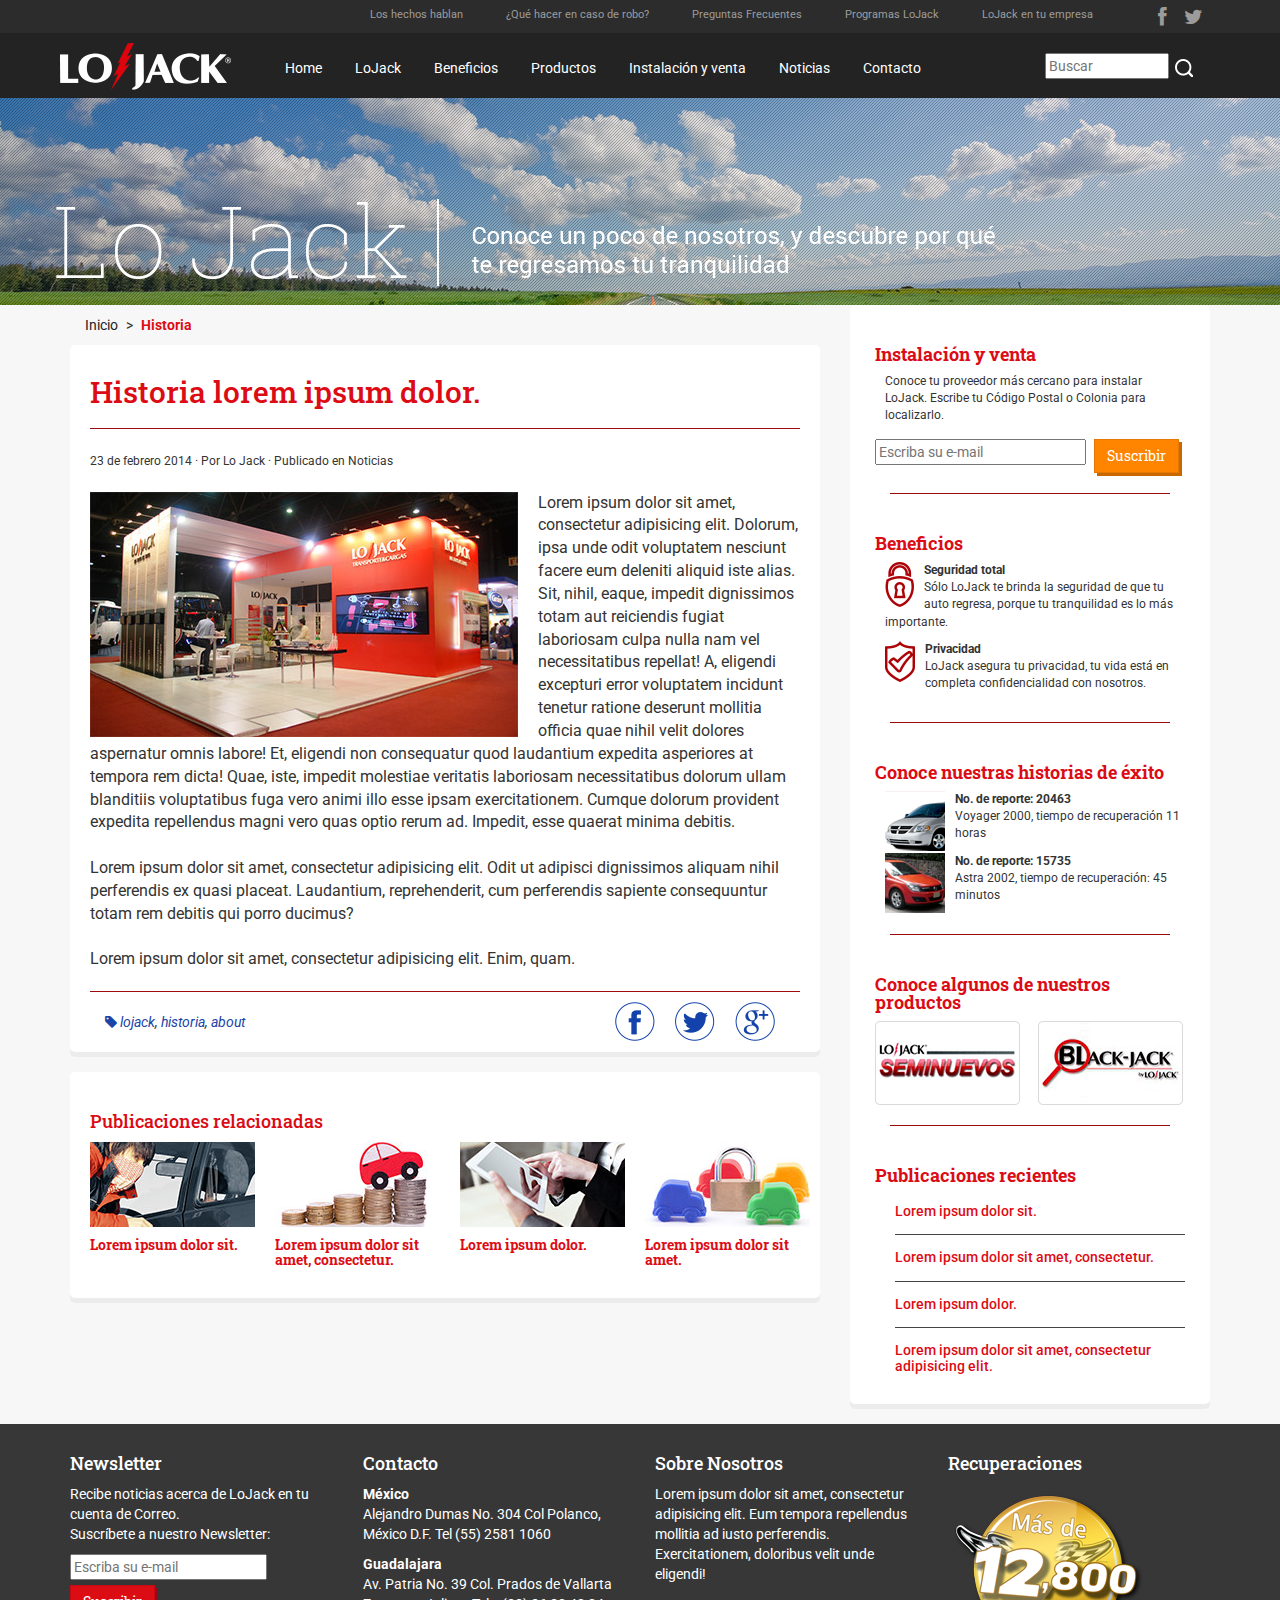
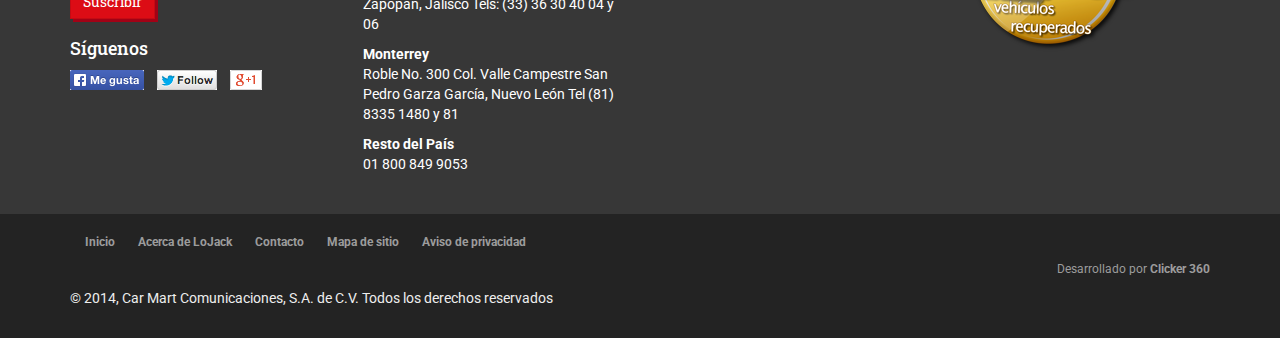
<file: single.html>
<!DOCTYPE html>
		<!--[if lt IE 7]>      <html class="no-js lt-ie9 lt-ie8 lt-ie7"> <![endif]-->
		<!--[if IE 7]>         <html class="no-js lt-ie9 lt-ie8"> <![endif]-->
		<!--[if IE 8]>         <html class="no-js lt-ie9"> <![endif]-->
		<!--[if gt IE 8]><!--> <html class="no-js"> <!--<![endif]-->
		<head>
				<meta charset="utf-8">
				<meta http-equiv="X-UA-Compatible" content="IE=edge,chrome=1">
				<title>Lo Jack | Recupera tu tranquilidad</title>
				<meta name="description" content="">
				<meta name="viewport" content="width=device-width">

				<link rel="stylesheet" href="library/css/libs/bootstrap.css">
				<style>
						body {
								
								padding-bottom: 20px;
						}
				</style>
				<link href='http://fonts.googleapis.com/css?family=Roboto:400,400italic,700,500' rel='stylesheet' type='text/css'>
				<link href='http://fonts.googleapis.com/css?family=Roboto+Slab:400,700' rel='stylesheet' type='text/css'>
				<link rel="stylesheet" href="library/fonts/font-awesome/css/font-awesome.min.css">
				<link rel="stylesheet" href="library/css/style.css">
				<script src="//code.jquery.com/jquery-1.10.2.min.js"></script>

				<script src="library/js/libs/modernizr-2.6.2-respond-1.1.0.min.js"></script>


		</head>
		<body>
				<!--[if lt IE 7]>
						<p class="chromeframe">
							Estas usando un navegador muy <strong>viejo</strong>. Por favor <a href="http://browsehappy.com/"> actualiza </a> tu navegador o activa el  <a href="http://www.google.com/chromeframe/?redirect=true">Frame de Google Chrome</a>
				<![endif]-->

				<header>
					<div class="secondary-menu">
						<div class="container">
							<div class="row">
								<div class="col-md-11 col-sm-10">
									<nav>
										<ul class="menu-sec list-inline">
											<li><a href="#">Los hechos hablan</a></li>
											<li><a href="#">¿Qué hacer en caso de robo?</a></li>
											<li><a href="#">Preguntas Frecuentes</a></li>
											<li><a href="#">Programas LoJack</a></li>
											<li><a href="#">LoJack en tu empresa</a></li>
										</ul>
									</nav>
								</div>
								<div class="col-md-1 col-sm-2">
									<span class="social-header">
										<a href="#" class="top-social"><i class="fa fa-facebook"></i></a>
										<a href="#" class="top-social"><i class="fa fa-twitter"></i></a>
									</span>
								</div>
							</div>
						</div>
					</div>
					<div class="primary-menu">
						<div class="container">
							<div class="row">
								<div class="col-md-2 col-sm-2">
									<div class="navbar-logo">
										<h1><a href="#" title=""><img src="library/images/logo-blanco.png"></a></h1>
									</div>
								</div>
								<div class="col-md-8 col-sm-8">
									<nav>
										<ul class="menu-prim">
											<li><a href="#">Home</a></li>
											<li><a href="#">LoJack</a></li>
											<li><a href="#">Beneficios</a></li>
											<li><a href="#">Productos</a></li>
											<li><a href="#">Instalación y venta</a></li>
											<li><a href="#">Noticias</a></li>
											<li><a href="#">Contacto</a></li>
										</ul>
									</nav>
								</div><!--/.navbar-collapse -->
								<div class="col-md-2 col-sm-2">


									<form class="searchbox">
										<input type="text" placeholder="Buscar" name="search" class="searchbox-input" required>
										<input type="submit" class="searchbox-submit" >
									</form>

								</div>
							</div>
						</div>
					</div>
				</header>



	<div class="head-single"></div>

	<section class="single">
		<div class="container">
			<div class="row">
				<div class="col-md-8">
					<div class="breadcrumbs">
						<span><a href="#">Inicio</a> > </span><span class="actual-bc"><a href="#">Historia</a></span>
					</div>
					<div class="">
						<article>
							<div class="articulo">
								<h1>
									Historia lorem ipsum dolor.
								</h1>
								<hr>
								<span class="date">23 de febrero 2014  ·  Por Lo Jack  ·  Publicado en Noticias</span>
								<p>
									<img src="library/images/img-historia.jpg">
									Lorem ipsum dolor sit amet, consectetur adipisicing elit. Dolorum, ipsa unde odit voluptatem nesciunt facere eum deleniti aliquid iste alias. Sit, nihil, eaque, impedit dignissimos totam aut reiciendis fugiat laboriosam culpa nulla nam vel necessitatibus repellat! A, eligendi excepturi error voluptatem incidunt tenetur ratione deserunt mollitia officia quae nihil velit dolores aspernatur omnis labore! Et, eligendi non consequatur quod laudantium expedita asperiores at tempora rem dicta! Quae, iste, impedit molestiae veritatis laboriosam necessitatibus dolorum ullam blanditiis voluptatibus fuga vero animi illo esse ipsam exercitationem. Cumque dolorum provident expedita repellendus magni vero quas optio rerum ad. Impedit, esse quaerat minima debitis.
									<br><br>
									Lorem ipsum dolor sit amet, consectetur adipisicing elit. Odit ut adipisci dignissimos aliquam nihil perferendis ex quasi placeat. Laudantium, reprehenderit, cum perferendis sapiente consequuntur totam rem debitis qui porro ducimus?
									<br><br>
									Lorem ipsum dolor sit amet, consectetur adipisicing elit. Enim, quam.
								</p>
								<hr>
								<div class="col-md-6">
									<div class="tags">
										<i class="fa fa-tag"></i> <span><a href="#">lojack</a>, <a href="#">historia</a>, <a href="#">about</a></span>
									</div>
								</div>
								<div class="col-md-6">
									<div class="share">
										<a href="#"><img src="library/images/share-google.png"></a>
										<a href="#"><img src="library/images/share-twitter.png"></a>
										<a href="#"><img src="library/images/share-facebook.png"></a>
									</div>
								</div>
							</div>
						</article>
					</div>
					<div class="row">
						<div class="col-md-12">
							<div class="">
								<div class="related">
									<h3>
										Publicaciones relacionadas
									</h3>
									<div class="row">
										<div class="col-md-3">
											<img src="library/images/rel1.jpg">
											<h4>Lorem ipsum dolor sit.</h4>
										</div>
										<div class="col-md-3">
											<img src="library/images/rel2.jpg">
											<h4>Lorem ipsum dolor sit amet, consectetur. </h4>
										</div>
										<div class="col-md-3">
											<img src="library/images/rel3.jpg">
											<h4>Lorem ipsum dolor. </h4>
										</div>
										<div class="col-md-3">
											<img src="library/images/rel4.jpg">
											<h4>Lorem ipsum dolor sit amet. </h4>
										</div>
									</div>
								</div>
							</div>
						</div>
					</div>
				</div>

				<div class="col-md-4">
					<aside>
						<div class="sidebar">
							<div class="row">
								<h3>
									Instalación y venta
								</h3>
								<p>
									Conoce tu proveedor más cercano para instalar LoJack. Escribe tu Código Postal o Colonia para localizarlo.
								</p>
								<form>
									<input type="text" placeholder="Escriba su e-mail" name="news-suscribe" class="searchbox-input" required>
									<input type="submit" class="btn btn-info" value="Suscribir" style="margin-top:5px;"><br>
								</form>
							</div>
							<hr>
							<div class="row">
								<h3>
									Beneficios
								</h3>
								<p>
									<img src="library/images/candado-mini.png" style="float:left; margin-right:10px;"><strong>Seguridad total </strong><br>Sólo LoJack te brinda la seguridad de que tu auto regresa, porque tu tranquilidad es lo más importante.
								</p>
								<p>
									<img src="library/images/escudo-mini.png" style="float:left; margin-right:10px;"><strong>Privacidad </strong><br>LoJack asegura tu privacidad, tu vida está en completa confidencialidad con nosotros.
								</p>
							</div>
							<hr>
							<div class="row">
								<h3>
									Conoce nuestras historias de éxito
								</h3>
								<p>
									<img src="library/images/auto1.png" alt="Autos recuperados" style="float:left; margin-right:10px;"><strong>No. de reporte: 20463 </strong><br>Voyager 2000, tiempo de recuperación 11 horas
								</p>
								<p>
									<img src="library/images/auto2.png" alt="Autos recuperados" style="float:left; margin-right:10px;"><strong>No. de reporte: 15735 </strong><br>Astra 2002, tiempo de recuperación: 45 minutos
								</p>
							</div>
							<hr>
							<div class="row">
								<h3>
									Conoce algunos de nuestros productos
								</h3>
								<img src="library/images/lojack-seminuevos.png" alt="Seminuevos" style="margin-right:15px;">
								<img src="library/images/lojack-blackjack.png" alt="Blackjack">
							</div>
							<hr>
							<div class="row">
								<div class="recientes">
									<h3>
										Publicaciones recientes
									</h3>
									<h4>
										Lorem ipsum dolor sit.
									</h4>
									<hr>
									<h4>
										Lorem ipsum dolor sit amet, consectetur.
									</h4>
									<hr>
									<h4>
										Lorem ipsum dolor.
									</h4>
									<hr>
									<h4>
										Lorem ipsum dolor sit amet, consectetur adipisicing elit.
									</h4>
								</div>
							</div>
						</div>
					</aside>
				</div>
			</div>
		</div>
	</section>



			<footer>
				<div class="footer-principal">
					<div class="container">
						<div class="row">
							<div class="col-md-3 col-sm-6">
								<article class="footer-section">
									<h3>Newsletter</h3>
									<p>Recibe noticias acerca de LoJack en tu cuenta de Correo. <br>Suscríbete a nuestro Newsletter:</p>
									<form>
										<input type="text" placeholder="Escriba su e-mail" name="news-suscribe" class="searchbox-input" required><br>
										<input type="submit" class="btn btn-default" value="Suscribir" style="margin-top:5px;"><br>
									</form>
									<h3>Síguenos</h3>
									<img src="library/images/fb-likebtn.png" style="margin-right:10px;">
									<img src="library/images/tw-followbtn.png" style="margin-right:10px;">
									<img src="library/images/google-plusbtn.png" style="margin-right:10px;">
								</article>
							</div>
							<div class="col-md-3 col-sm-6">
								<article class="footer-section">
									<h3>Contacto</h3>
									<p><strong>México</strong><br> Alejandro Dumas No. 304 Col Polanco, México D.F. Tel (55) 2581 1060</p>
									<p><strong>Guadalajara</strong> <br>Av. Patria No. 39 Col. Prados de Vallarta Zapopan, Jalisco Tels: (33) 36 30 40 04 y 06</p>
									<p><strong>Monterrey</strong> <br>Roble No. 300 Col. Valle Campestre San Pedro Garza García, Nuevo León Tel (81) 8335 1480 y 81</p>
									<p><strong>Resto del País</strong><br>01 800 849 9053</p>
								</article>
							</div>
							<div class="col-md-3 col-sm-6">
								<article class="footer-section">
									<h3>Sobre Nosotros</h3>
									Lorem ipsum dolor sit amet, consectetur adipisicing elit. Eum tempora repellendus mollitia ad iusto perferendis. Exercitationem, doloribus velit unde eligendi!
								</article>
							</div>
							<div class="col-md-3 col-sm-6">
								<article class="footer-section">
									<h3>Recuperaciones</h3>
									<p><img src="library/images/sello-recuperaciones.png"></p>
								</article>
							</div>
						</div>
					</div>

				</div>

				<div class="footer-secundario">
					<div class="container">
						<div class="row">
							<div class="col-md-12">
								<nav>
									<ul class="menu-sec list-inline">
										<li><a href="#">Inicio</a></li>
										<li><a href="#">Acerca de LoJack</a></li>
										<li><a href="#">Contacto</a></li>
										<li><a href="#">Mapa de sitio</a></li>
										<li><a href="#">Aviso de privacidad</a></li>
									</ul>
								</nav>
							</div>
						</div>
						<div class="row">
							<div class="col-md-3 col-md-offset-9" style="color:#9c9c9c; font-size: 12px; text-align:right;">
								<p>Desarrollado por <a href="#">Clicker 360</a></p>
							</div>
						</div>
						<div class="row">
							<div class="col-md-6">
								<p>&copy; 2014, Car Mart Comunicaciones, S.A. de C.V. Todos los derechos reservados</p>
							</div>
						</div>
					</div>
				</div>
			</footer>



		<script src="//ajax.googleapis.com/ajax/libs/jquery/1.10.1/jquery.min.js"></script>
				<script>window.jQuery || document.write('<script src="library/js/libs/jquery-1.10.1.min.js"><\/script>')</script>

				<script src="library/js/libs/bootstrap.min.js"></script>

				<script src="library/js/plugins.js"></script>
				<script src="library/js/main.js"></script>


				<script>
						var _gaq=[['_setAccount','UA-XXXXX-X'],['_trackPageview']];
						(function(d,t){var g=d.createElement(t),s=d.getElementsByTagName(t)[0];
						g.src='//www.google-analytics.com/ga.js';
						s.parentNode.insertBefore(g,s)}(document,'script'));
				</script>
		</body>
</html>
</file>
<file: library/css/style.css>
/******************************************************************
Stylesheet: Main Stylesheet
******************************************************************/
.subtitle {
  text-align: center;
  font-weight: 700;
  font-size: 48px;
}
.secondary-menu {
  background-color: #2c2c2c;
  color: #9c9c9c;
  font-size: 11px;
  text-align: right;
  padding-top: 7px;
}
.menu-sec {
  padding: 0;
}
.menu-sec a {
  color: #9c9c9c;
  padding: 10px 10px;
}
.menu-sec a:hover {
  color: #9c9c9c;
  background-color: #0d0d0d;
  text-decoration: none;
}
.primary-menu {
  background-color: #232323;
  color: #ffffff;
  height: 65px;
}
.primary-menu ul {
  color: #ffffff;
}
.navbar-logo {
  position: relative;
  margin: -10px;
}
.menu-prim {
  list-style: none;
  color: #ffffff;
  padding: 25px 0 10px 0;
}
.menu-prim a {
  color: #ffffff;
  padding: 20px 10px;
}
.menu-prim a:hover {
  background-color: #a10216;
  text-decoration: none;
}
.menu-prim > li {
  display: inline-block;
  padding-left: 5px;
  padding-right: 5px;
}
.top-social {
  padding: 0 7px;
  font-size: 20px;
  line-height: .75;
  color: #9c9c9c;
  text-align: right;
}
.top-social:hover {
  color: #828282;
}
.search-btn input {
  background-image: url('library/images/buscar.png');
}
.searchbox {
  position: relative;
  height: 30px;
  width: 100%;
  float: right;
  margin-top: 20px;
  border-color: #ffffff;
}
.searchbox-input {
  width: 75%;
}
.searchbox-submit {
  background-image: url('../images/buscar.png');
  background-color: rgba(255, 255, 255, 0);
  border: 0 none;
  width: 19px;
  height: 19px;
  font-size: 1px;
  margin-left: 5px;
  margin-top: 5px;
  position: absolute;
}
.slider-home {
  background-color: #232323;
  background-image: url('../images/banner-home.jpg');
  background-repeat: no-repeat;
  background-position: center 0;
  height: 320px;
}
.slider-home .col-md-12 {
  padding: 0;
}
.slider-home img {
  display: block;
  margin-left: auto;
  margin-right: auto;
  max-width: 100%;
}
.highlights {
  background-color: #232323;
  color: #ffffff;
  text-align: center;
  padding-bottom: 20px;
}
.highlights .row {
  height: 120px;
}
.highlights h2 {
  color: #fff;
}
.highlights h3 {
  font-family: "Roboto", "Helvetica Neue", Helvetica, Arial, sans-serif;
  color: #fff;
}
.highlights img {
  vertical-align: middle;
}
.slider-home-secundario {
  background-color: #ffffff;
  padding: 0;
  background-image: url('../images/sub-banner.jpg');
  background-repeat: no-repeat;
  background-position: center 0;
  height: 435px;
  cursor: pointer;
}
.slider-home-secundario .col-md-12 {
  padding: 0;
}
.slider-home-secundario img {
  display: block;
  margin-left: auto;
  margin-right: auto;
  max-width: 100%;
}
.seccion-productos {
  text-align: center;
}
.seccion-productos h2 {
  font-size: 48px;
  font-weight: 700;
  color: #232323;
  text-align: center;
  margin-bottom: 30px;
}
.productos {
  width: 267px;
  height: 147px;
  -webkit-border-radius: 10px 10px 0px 0px;
  -moz-border-radius: 10px 10px 0px 0px;
  border-radius: 10px 10px 0px 0px;
  border: 1px solid #d9d9d9;
  background-color: #FFFFFF;
  margin-bottom: 160px;
  /*&:hover{
		background-color: rgba(20, 51, 126, 0.8);
	}*/
}
.productos p {
  width: 267px;
  height: 140px;
  -webkit-border-radius: 0px 0px 10px 10px;
  -moz-border-radius: 0px 0px 10px 10px;
  border-radius: 0px 0px 10px 10px;
  border: 1px solid #d9d9d9;
  background-color: #FFFFFF;
  margin-left: -1px;
  padding: 30px;
}
.social {
  margin-top: 30px;
  font-size: 15px;
  background-image: url('../images/bg-social.jpg');
  height: 180px;
  background-position: center 0;
  background-repeat: no-repeat;
  display: block;
}
.social .col-md-6 {
  padding: 0;
}
.social .row {
  margin-top: 50px;
}
.twitter-feed {
  min-height: 180px;
  width: 100%;
  color: #fff;
  padding: 17px;
}
.twitter-feed img {
  vertical-align: bottom;
  position: absolute;
  padding-top: 20px;
}
.fecha-social {
  font-size: 12px;
}
.facebook-feed {
  min-height: 180px;
  width: 100%;
  color: #fff;
  padding: 17px;
}
.facebook-feed img {
  vertical-align: bottom;
  position: absolute;
  padding-top: 0px;
}
.footer-principal {
  background-color: #373737;
  color: #fff;
  font-weight: 400;
  padding-top: 10px;
  padding-bottom: 30px;
}
.footer-principal h3 {
  font-size: 18px;
  color: #fff;
}
.footer-secundario {
  background-color: #232323;
  padding-top: 20px;
  padding-bottom: 20px;
  color: #eeeeee;
}
.footer-secundario .row a {
  padding: 0;
}
.footer-secundario .row a:hover {
  background-color: #232323;
  color: #cccccc;
}
.footer-secundario ul {
  color: #9c9c9c;
  font-size: 12px;
  font-weight: 700;
}
.footer-secundario a {
  color: #9c9c9c;
  font-weight: 700;
}
.footer-secundario a:hover {
  text-decoration: none;
  color: #bbbbbb;
}
.footer-secundario a {
  color: #9c9c9c;
  padding: 10px 10px;
}
.footer-secundario a:hover {
  color: #9c9c9c;
  background-color: #0d0d0d;
  text-decoration: none;
}
ul {
  list-style-image: url('../images/car-bullet.png');
  margin-left: 5px;
}
.head-single {
  background-image: url('../images/banner-top-single.jpg');
  height: 207px;
  background-repeat: no-repeat;
  background-position: center 0;
  background-color: #f7f7f7;
}
.single {
  background-color: #f7f7f7;
}
.single h1 {
  font-size: 30px;
}
.single hr {
  border-color: #9e0b0f;
}
.cintillo-header {
  background-color: #f7f7f7;
}
.cintillo-header img {
  display: block;
  margin-left: auto;
  margin-right: auto;
}
.breadcrumbs {
  padding: 10px;
  background-color: #f7f7f7;
}
.breadcrumbs a {
  color: #232323;
  text-decoration: none;
  padding: 5px;
}
.breadcrumbs a:hover {
  color: #fff;
  text-decoration: none;
  background-color: #dc0c15;
}
.breadcrumbs .actual-bc {
  font-weight: 700;
}
.breadcrumbs .actual-bc a {
  color: #dc0c15;
}
.breadcrumbs .actual-bc a:hover {
  color: #9e0b0f;
  text-decoration: none;
  background-color: #f7f7f7;
}
.articulo {
  background-color: #fff;
  padding: 10px 20px 40px 20px;
  font-size: 16px;
  margin-bottom: 20px;
  -moz-box-shadow: 0px 5px 0px 0px #ececec;
  -webkit-box-shadow: 0px 5px 0px 0px #ececec;
  box-shadow: 0px 5px 0px 0px #ececec;
  -moz-border-radius: 5px;
  -webkit-border-radius: 5px;
  border-radius: 5px;
}
.articulo img {
  float: left;
  margin-right: 20px;
}
.articulo p {
  margin-top: 20px;
}
.articulo .date {
  font-size: 12px;
}
.articulo .tags {
  font-weight: 400;
  font-size: 14px;
  font-style: italic;
}
.articulo .share img {
  float: right;
  padding: 0;
  margin: -10px 10px;
}
.articulo .share img:hover {
  background-color: #ececec;
  -moz-border-radius: 30px;
  -webkit-border-radius: 30px;
  border-radius: 30px;
}
.fa-tag {
  color: #1a44a8;
}
.fa-calendar {
  color: #1a44a8;
}
.sidebar {
  background-color: #ffffff;
  padding: 20px 40px;
  margin-bottom: 20px;
  -moz-box-shadow: 0px 5px 0px 0px #ececec;
  -webkit-box-shadow: 0px 5px 0px 0px #ececec;
  box-shadow: 0px 5px 0px 0px #ececec;
  -moz-border-radius: 5px;
  -webkit-border-radius: 5px;
  border-radius: 5px;
}
.sidebar h3 {
  font-size: 18px;
  color: #db0c15;
  line-height: 1;
  margin-top: 20px;
  font-weight: 700;
}
.sidebar p {
  padding-left: 10px;
  font-size: 12px;
}
.sidebar .searchbox-input {
  width: 68%;
  margin-right: 5px;
}
.recientes h3 {
  margin-bottom: 20px;
}
.recientes h4 {
  font-family: "Roboto", "Helvetica Neue", Helvetica, Arial, sans-serif;
  font-size: 14px;
  padding-left: 20px;
}
.recientes hr {
  margin: 15px 0;
  margin-left: 20px;
  border-color: #444444;
}
.related {
  background-color: #fff;
  padding: 20px;
  font-size: 14px;
  font-family: "Roboto Slab", Georgia, "Times New Roman", Times, serif;
  font-weight: 700;
  margin-bottom: 20px;
  -moz-box-shadow: 0px 5px 0px 0px #ececec;
  -webkit-box-shadow: 0px 5px 0px 0px #ececec;
  box-shadow: 0px 5px 0px 0px #ececec;
  -moz-border-radius: 5px;
  -webkit-border-radius: 5px;
  border-radius: 5px;
}
.related h3 {
  font-size: 18px;
  color: #db0c15;
}
.related h4 {
  font-size: 14px;
  font-weight: 700;
}
.head-noticias {
  background-image: url('../images/noticias-head.png');
  height: 207px;
  background-repeat: no-repeat;
  background-position: center 0;
  background-color: #f7f7f7;
}
.noticia {
  background-color: #fff;
  -moz-box-shadow: 0px 5px 0px 0px #ececec;
  -webkit-box-shadow: 0px 5px 0px 0px #ececec;
  box-shadow: 0px 5px 0px 0px #ececec;
  -moz-border-radius: 5px;
  -webkit-border-radius: 5px;
  border-radius: 5px;
  margin-bottom: 20px;
}
.noticia h2 {
  font-size: 24px;
  color: #dc0c15;
  font-weight: 700;
  margin-top: 0;
}
.noticia img {
  width: 100%;
  padding: 0;
}
.noticia .texto-noticia {
  padding: 30px;
}
.noticia .autor-noticia {
  font-weight: 700;
}
.noticia .date {
  padding-left: 30px;
  padding-bottom: 10px;
}
.noticia .tags {
  padding-left: 30px;
  padding-bottom: 20px;
}
.not-col2 {
  margin-top: 40px;
}
.ver-mas {
  text-align: center;
  background-color: #f7f7f7;
  padding-bottom: 20px;
}
.head-archive {
  background-image: url('../images/head-archive.jpg');
  height: 207px;
  background-repeat: no-repeat;
  background-position: center 0;
  background-color: #f7f7f7;
}
.archive {
  background-color: #f7f7f7;
}
.archivo {
  background-color: #fff;
  padding: 20px;
  -moz-box-shadow: 0px 5px 0px 0px #ececec;
  -webkit-box-shadow: 0px 5px 0px 0px #ececec;
  box-shadow: 0px 5px 0px 0px #ececec;
  -moz-border-radius: 5px;
  -webkit-border-radius: 5px;
  border-radius: 5px;
  margin-bottom: 20px;
}
.archivo h2 {
  margin-top: 0;
}
.archivo h2 a {
  font-size: 24px;
  color: #dc0c15;
  margin-top: 0;
}
.archivo img {
  width: 100%;
}
.autor-archivo {
  font-weight: 700;
}
.pag {
  padding: 50px 0;
  text-align: center;
  background-color: #f7f7f7;
}
.paginacion {
  font-family: "Roboto Slab", Georgia, "Times New Roman", Times, serif;
  margin: 0 10px;
  color: #1a44a8;
}
.head-contacto {
  background-image: url('../images/contacto-head.jpg');
  height: 207px;
  background-repeat: no-repeat;
  background-position: center 0;
  background-color: #f7f7f7;
}
.contacto {
  background-color: #fff;
  padding: 20px;
  -moz-box-shadow: 0px 5px 0px 0px #ececec;
  -webkit-box-shadow: 0px 5px 0px 0px #ececec;
  box-shadow: 0px 5px 0px 0px #ececec;
  -moz-border-radius: 5px;
  -webkit-border-radius: 5px;
  border-radius: 5px;
  margin-bottom: 20px;
}
.contacto p {
  font-weight: 16px;
}
.contacto .btn {
  width: 370px;
  padding: 2px;
  font-size: 24px;
  font-family: "Roboto", "Helvetica Neue", Helvetica, Arial, sans-serif;
  -moz-box-shadow: 3px 3px 0px 0px #a10216;
  -webkit-box-shadow: 3px 3px 0px 0px #a10216;
  box-shadow: 3px 3px 0px 0px #a10216;
}
.contacto label {
  padding-left: 8px;
  font-size: 16px;
  font-weight: 400;
}
.contacto input {
  padding: 0px;
  -moz-box-shadow: 0px 0px 0px 0px #ececec;
  -webkit-box-shadow: 0px 0px 0px 0px #ececec;
  box-shadow: 0px 0px 0px 0px #ececec;
  -moz-border-radius: 0px;
  -webkit-border-radius: 0px;
  border-radius: 0px;
  width: 253px;
}
.contacto select {
  padding: 0px;
  -moz-box-shadow: 0px 0px 0px 0px #ececec;
  -webkit-box-shadow: 0px 0px 0px 0px #ececec;
  box-shadow: 0px 0px 0px 0px #ececec;
  -moz-border-radius: 0px;
  -webkit-border-radius: 0px;
  border-radius: 0px;
  width: 253px;
}
#map {
  width: 100%;
  height: 500px;
  margin-bottom: 20px;
  -moz-box-shadow: 0px 5px 0px 0px #ececec;
  -webkit-box-shadow: 0px 5px 0px 0px #ececec;
  box-shadow: 0px 5px 0px 0px #ececec;
  -moz-border-radius: 5px;
  -webkit-border-radius: 5px;
  border-radius: 5px;
}
.newsletter p {
  font-family: "Roboto", "Helvetica Neue", Helvetica, Arial, sans-serif;
  font-weight: 400;
}
.newsletter h3 {
  font-size: 24px;
}
.form-head {
  background-color: #dc0c15;
  padding: 3px;
  margin-top: 0;
  -moz-border-radius: 5px 5px 0px 0px;
  -webkit-border-radius: 5px 5px 0px 0px;
  border-radius: 5px 5px 0px 0px;
}
.form-head h3 {
  color: #fff;
  text-align: center;
  font-size: 32px;
  font-weight: 700;
}
.form-body {
  background-color: #2c2c2c;
  color: #fff;
  padding: 20px 40px;
  font-size: 16px;
  font-weight: 400;
  -moz-border-radius: 0px 0px 5px 5px;
  -webkit-border-radius: 0px 0px 5px 5px;
  border-radius: 0px 0px 5px 5px;
}
.form-body label {
  font-weight: 400;
  padding-left: 5px;
  padding-top: 5px;
}
.form-body input {
  width: 300px;
  font-size: 18px;
}
.form-body select {
  width: 180px;
}
.terminos {
  font-size: 11px;
}
.terminos input {
  font-size: 18px;
}
.arrow-form {
  display: block;
  float: right;
  margin-left: 10px;
  margin-top: -150px;
}
.instala {
  font-size: 12px;
}
.instala select {
  width: 100%;
  color: #1a44a8;
}
.recover {
  background-color: #fff;
  -moz-border-radius: 5px;
  -webkit-border-radius: 5px;
  border-radius: 5px;
  border: 1px solid #dc0c15;
  width: 100%;
  font-weight: 400;
  font-family: "Roboto", "Helvetica Neue", Helvetica, Arial, sans-serif;
}
.recover img {
  padding: 0;
  max-width: 180px;
}
.recover p {
  padding-top: 10px;
}
.not-found {
  max-height: 800px;
  overflow: hidden;
  text-align: center;
}
.not-found h1 {
  font-size: 144px;
  font-weight: 100;
  margin: 0;
  padding: 0;
  line-height: 1;
}
.not-found h4 {
  color: #222222;
}
.not-found img {
  display: block;
  width: 100%;
  position: relative;
  margin-left: auto;
  margin-right: auto;
  margin-top: -180px;
  z-index: -1;
}
.search404 {
  position: relative;
  height: 30px;
  width: 100%;
  float: right;
  margin-top: 60px;
  border-color: #ffffff;
  color: #fff;
  font-size: 20px;
}
.search404 label {
  font-weight: 400;
  font-family: "Roboto", "Helvetica Neue", Helvetica, Arial, sans-serif;
}
.search404-input {
  width: 400px;
}
.search404-submit {
  background-image: url('../images/buscar.png');
  background-color: rgba(255, 255, 255, 0);
  border: 0 none;
  width: 19px;
  height: 19px;
  font-size: 1px;
  margin-left: 5px;
  margin-top: 8px;
  position: absolute;
}
.top-productos {
  background-image: url('../images/productos-bg.jpg');
  background-position: center top;
  background-repeat: no-repeat;
}
.tab-productos {
  margin-bottom: 60px;
}
.frase-productos img {
  display: block;
  margin-left: auto;
  margin-right: auto;
  margin-top: 50px;
  margin-bottom: 50px;
  max-width: 100%;
}
.como-funciona {
  background-color: #232323;
  text-align: center;
  color: #fff;
  padding-bottom: 10px;
}
.como-funciona img {
  margin-top: 10px;
}
.como-funciona h2 {
  color: #fff;
}
.como-funciona h3 {
  color: #fff;
}
.como-funciona .highlight {
  margin: 50px 0;
  font-size: 20px;
}
.tab-pane {
  background-color: rgba(0, 0, 0, 0.6);
  padding: 20px;
  color: #fff;
}
.logo-producto {
  margin: 70px 50px;
}
.descripcion-producto {
  margin-top: 50px;
  margin-bottom: 50px;
  color: #ffffff;
  font-size: 24px;
  font-weight: 100;
  text-align: center;
}
.descripcion-producto p {
  font-size: 24px;
}
.descripcion-producto h3 {
  color: #fff;
  font-size: 36px;
  font-weight: 300;
  margin-top: -25px;
}
.asesoria-gratis {
  padding: 40px;
  border-color: #fff;
  border: 2px solid rgba(255, 255, 255, 0.5);
}
/*
iPHONE 5 MEDIA QUERY
Want to get fancy for no good reason? Knock yourself out.
*/
</file>
